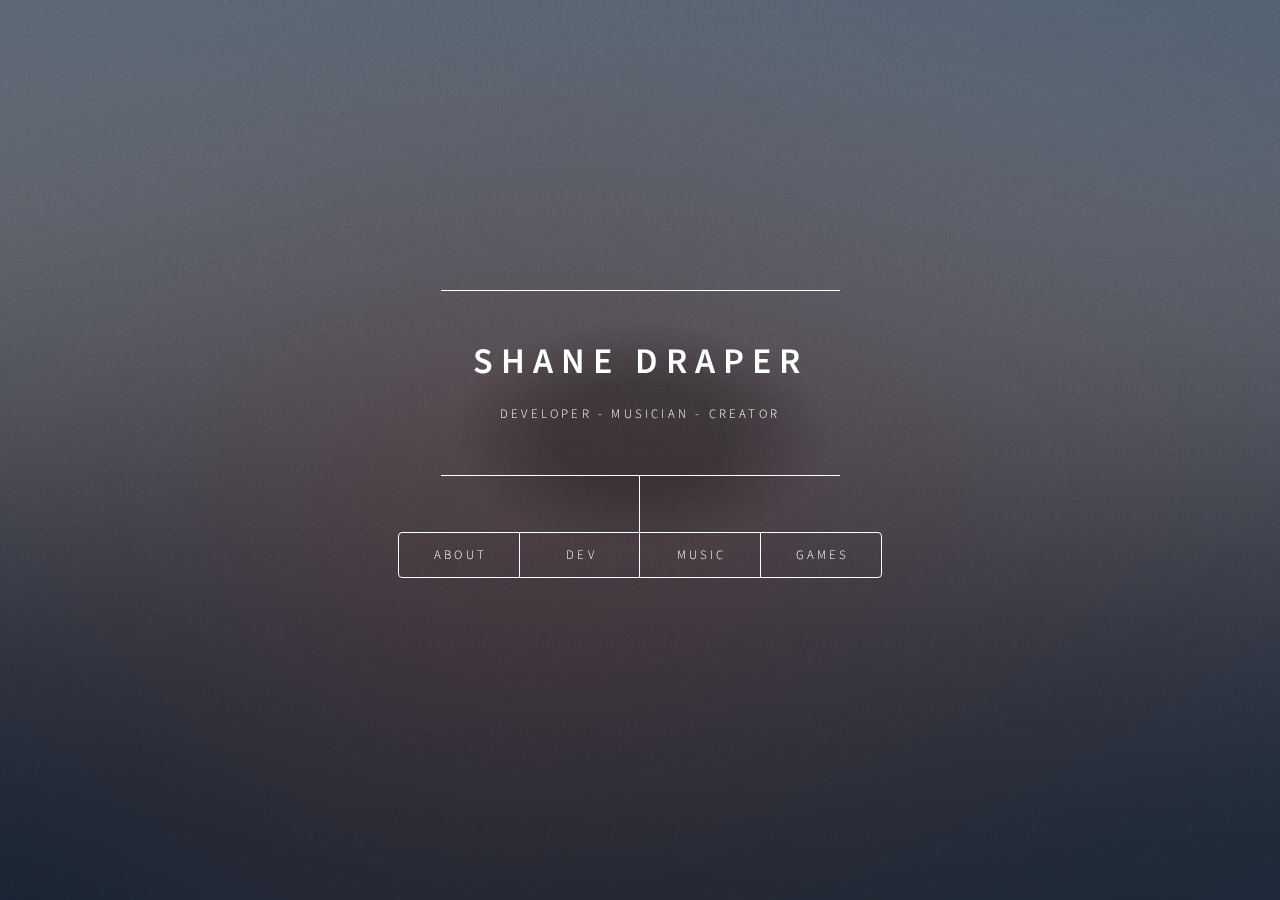
<file: index.html>
<!DOCTYPE HTML>
<html>
	<head>
		<title>Shane Draper</title>
		<meta charset="utf-8" />
		<meta name="viewport" content="width=device-width, initial-scale=1, user-scalable=no" />
		<link rel="stylesheet" href="assets/css/main.css" />
		<noscript><link rel="stylesheet" href="assets/css/noscript.css" /></noscript>
	</head>
	<body class="is-preload">

		<!-- Wrapper -->
			<div id="wrapper">

				<!-- Header -->
					<header id="header">
						<!--<div class="logo">
							<span class="icon fa-gem"></span>
						</div>-->
						<div class="content">
							<div class="inner">
								<h1>Shane Draper</h1>
								<p>Developer - Musician - Creator</p>
							</div>
						</div>
						<nav>
							<ul>
								<li><a href="#about">About</a></li>
								<li><a href="/dev.html">Dev</a></li>
								<li><a href="#music">Music</a></li>
								<li><a href="#games">Games</a></li>
							</ul>
						</nav>
					</header>

				<!-- Main -->
					<div id="main">

						<!-- About -->
						<article id="about">
						<h2 class="major">About</h2>
						<span class="image main"><img src="images/shane-picture.jpg" alt="" /></span>
						<p>Shane, currently residing in West Chester, Pennsylvania, is a multidimensional talent who seamlessly fuses creativity and technical skills. Shane holds a degree from West Chester University where he began many of his technical, musical and entrepreneurial pursuits. He is a co-founder of Vashta Entertainment, a video game company which has gained alcolades and millions of downloads. He also created The Exclusive, an indie rock group that has toured coast to coast. </p>
						<p>On top of all this Shane is an adept full-stack developer, proficient in Python, HTML, CSS, JavaScript, SQL and more. He's not only adept at crafting personal websites but has also developed practical tools like media converters. In the professional realm, Shane has played a pivotal role in managing large data reports, tools, digital assets, and e-commerce platforms. His unique blend of technical expertise and creative finesse makes him a remarkable force in both the artistic and technological spheres.</p>
						<p><a href="#dev" class="button-link" id="next-button">Developer</a></p>
						</article>

						<!-- Developoment -->
							<article id="dev">
								<h2 class="major">Developer</h2>
								<span class="image main"><img src="images/computer-code.webp" alt="" /></span>
								<p>Shane is a seasoned full-stack developer.  His expertise spans technical and creative fields, having led full-stack projects such as a customer-facing e-commerce site, and applying innovative solutions like AI to enhance back-end operations and strategic decision-making. Shane's skill set is comprehensive, including Python, JavaScript, PHP, SQL and cloud technologies, which he leveraged to boost efficiency and security in digital product development and data management. Beyond his technical prowess, Shane has contributed to the video game industry through his work on titles published by Vashta Entertainment, showcasing his ability to blend art and technology in collaborative environments.</p>
								<p></p>
								<p class="centered-paragraph"><a href="/dev.html" class="button-link">Development Samples</a></p>
								<p>
									<a href="#about" class="button-link" id="back-button">About</a>
									<a href="#music" class="button-link" id="next-button">Music</a>
								</p>
								
							</article>

						<!-- Music -->
							<article id="music">
								<h2 class="major">Music</h2>
								<span class="image main"><img src="images/the-exclusive.jpg" alt="" /></span>
								<p>A seasoned musician based in West Chester, Pennsylvania, whose musical journey began in early years and flourished through dedicated studies in music theory and composition. With a penchant for innovation, his compositions have found their way into video games, animated shorts, and various artistic ventures.</p>
								<p>As the creator of "The Exclusive," an indie-pop rock group Shane quickly recruited his good friend and production partner Nick Allen. Shane's musical influence extended while touring nationally with The Exclusive, captivating audiences with their live performances. His music transcends mere entertainment, resonating with profound emotions and narratives that leave a lasting impact. From digital soundscapes to live stages, Shane's musical artistry shines, marking him as a versatile and accomplished composer and performer.</p>
								<p class="centered-paragraph"><a href="http://theexclusivemusic.com/"  class="button-link">The Exclusive Official Website</a></p>
								<p class="centered-paragraph"><a href="/audio.html" class="button-link">Composition Samples</a></p>
								<p><a href="#dev" class="button-link" id="back-button">Developer</a> <a href="#games" class="button-link" id="next-button">Games</a></p>
							</article>

						<!-- Games -->
						<article id="games">
							<h2 class="major">Vashta Entertainment</h2>
							<span class="image main"><img src="images/vashta-entertainment.jpg" alt="" /></span>
							<p>During his time at West Chester, Shane co-founded Vashta Entertainment with his creative partner Bret Black, a venture that has left an indelible mark in the realm of video games. With a collective download count surpassing a million across four standout titles, Vashta Entertainment's creations have captivated the gaming world. Shane's ability to seamlessly blend innovation with immersive storytelling is evident in each pixel and narrative choice, showcasing his prowess in both creativity and technology. As Vashta Entertainment continues to craft experiences that resonate, Shane's legacy in the gaming industry solidifies, a testament to his multifaceted artistic and entrepreneurial journey.</p>
							<p class="centered-paragraph"><a href="http://vashtaentertainment.com/" class="button-link">Official Website</a></p>
							<span class="image main"><img src="images/arc-adventures.jpg" alt="" /></span>
							<p>Shane also worked in a creative and technical capacity during the making educational game ARC Adventures. A game released under American Reading Company. This game sits in hundreds of districts across America.</p>
							<p><a href="#music" class="button-link" id="back-button">Music</a> <a href="#about" class="button-link" id="next-button">About</a></p>
						</article>

					</div>

				<!-- Footer -->
					<footer id="footer">
					</footer>

			</div>

		<!-- BG -->
			<div id="bg"></div>

		<!-- Scripts -->
			<script src="assets/js/jquery.min.js"></script>
			<script src="assets/js/browser.min.js"></script>
			<script src="assets/js/breakpoints.min.js"></script>
			<script src="assets/js/util.js"></script>
			<script src="assets/js/main.js"></script>

	</body>
</html>
</file>
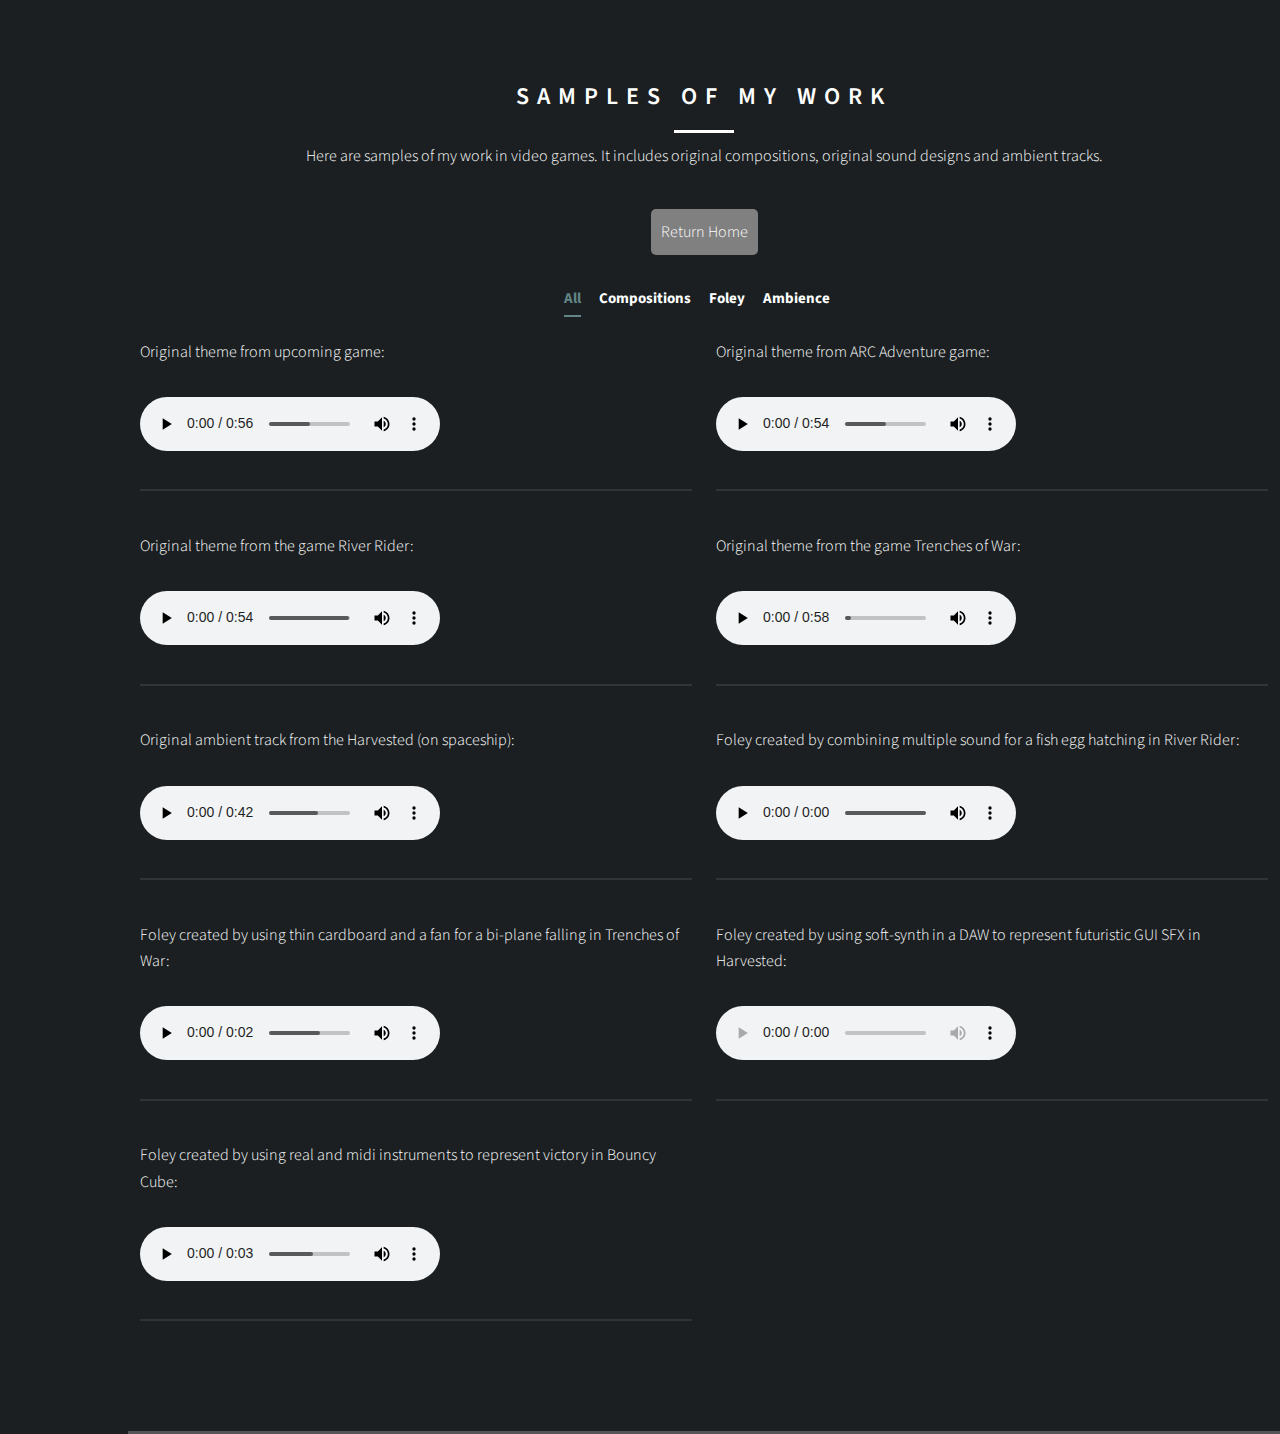
<file: audio.html>
<!DOCTYPE HTML>
<html>
<head>
    <title>Shane Draper</title>
    <meta charset="utf-8" />
    <meta name="viewport" content="width=device-width, initial-scale=1, user-scalable=no" />
    <link rel="stylesheet" href="assets/css/audiobrowser.css" />
</head>

  <body>
            <section class="section" data-section="section3">
              <div>
                <div class="section-heading">
                  <h2>Samples Of My Work</h2>
                  <div class="line-dec"></div>
                  <span
                    >Here are samples of my work in video games. It includes original compositions, original sound designs and ambient tracks.</span
                  >
                </div>

                <div class="sub-section-heading">
                  <a href="/index.html" class="button-link">Return Home</a>
                </div>

                <div class="row">
                  <div class="isotope-wrapper">
                    <form class="isotope-toolbar">
                      <label
                        ><input
                          type="radio"
                          data-type="*"
                          checked=""
                          name="isotope-filter"
                        />
                        <span>all</span></label
                      >
                      <label
                        ><input
                          type="radio"
                          data-type="composition"
                          name="isotope-filter"
                        />
                        <span>Compositions</span></label
                      >
                      <label
                        ><input
                          type="radio"
                          data-type="foley"
                          name="isotope-filter"
                        />
                        <span>Foley</span></label
                      >
                      <label
                        ><input
                          type="radio"
                          data-type="ambience"
                          name="isotope-filter"
                        />
                        <span>Ambience</span></label
                      >
                    </form>
                    <div class="isotope-box">

                      <div class="isotope-item" data-type="composition">
                        <p>Original theme from upcoming game:</p>
                          <audio src="Audio\A_New_World.mp3" controls>
                            <p>If you are reading this, it is because your browser does not support the audio element.</p>
                          </audio>
                      </div>

                      <div class="isotope-item" data-type="composition">
                        <p>Original theme from ARC Adventure game:</p>
                        <audio src="Audio\ARC_Adventures_Theme.mp3" controls>
                          <p>If you are reading this, it is because your browser does not support the audio element.</p>
                        </audio>
                      </div>

                      <div class="isotope-item" data-type="composition">
                        <p>Original theme from the game River Rider:</p>
                        <audio src="Audio\RiverRiderTheme.mp3" controls>
                          <p>If you are reading this, it is because your browser does not support the audio element.</p>
                        </audio>
                      </div>

                      <div class="isotope-item" data-type="composition">
                        <p>Original theme from the game Trenches of War:</p>
                        <audio src="Audio/TrenchesOfWar.mp3" controls>
                          <p>If you are reading this, it is because your browser does not support the audio element.</p>
                        </audio>
                      </div>

                      <div class="isotope-item" data-type="ambience">
                        <p>Original ambient track from the Harvested (on spaceship):</p>
                        <audio src="Audio\Harvested_Ship_Ambients.mp3" controls>
                          <p>If you are reading this, it is because your browser does not support the audio element.</p>
                        </audio>
                      </div>

                      <div class="isotope-item" data-type="foley">
                        <p>Foley created by combining multiple sound for a fish egg hatching in River Rider:</p>
                        <audio src="Audio\Egg_Hatch.wav" controls>
                          <p>If you are reading this, it is because your browser does not support the audio element.</p>
                        </audio>
                      </div>

                      <div class="isotope-item" data-type="foley">
                        <p>Foley created by using thin cardboard and a fan for a bi-plane falling in Trenches of War:</p>
                        <audio src="Audio\BiPlane_Fall.wav" controls>
                          <p>If you are reading this, it is because your browser does not support the audio element.</p>
                        </audio>
                      </div>

                      <div class="isotope-item" data-type="foley">
                        <p>Foley created by using soft-synth in a DAW to represent futuristic GUI SFX in Harvested:</p>
                        <audio src="https://docs.google.com/uc?export=download&id=1FDWn7O09XMGEcR05CYqXKh2Iwl27BMmo" controls>
                          <p>If you are reading this, it is because your browser does not support the audio element.</p>
                        </audio>
                      </div>

                      <div class="isotope-item" data-type="foley">
                        <p>Foley created by using real and midi instruments to represent victory in Bouncy Cube:</p>
                        <audio src="Audio\Victory_BouncyCube.wav" controls>
                          <p>If you are reading this, it is because your browser does not support the audio element.</p>
                        </audio>
                      </div>

                    </div>
                  </div>
                </div>
              </div>
            </section>
          </div>

		<!-- Scripts -->
          <script src="assets/js/audiobrowser.js"></script>
          
          
  </body>
</html>
</file>
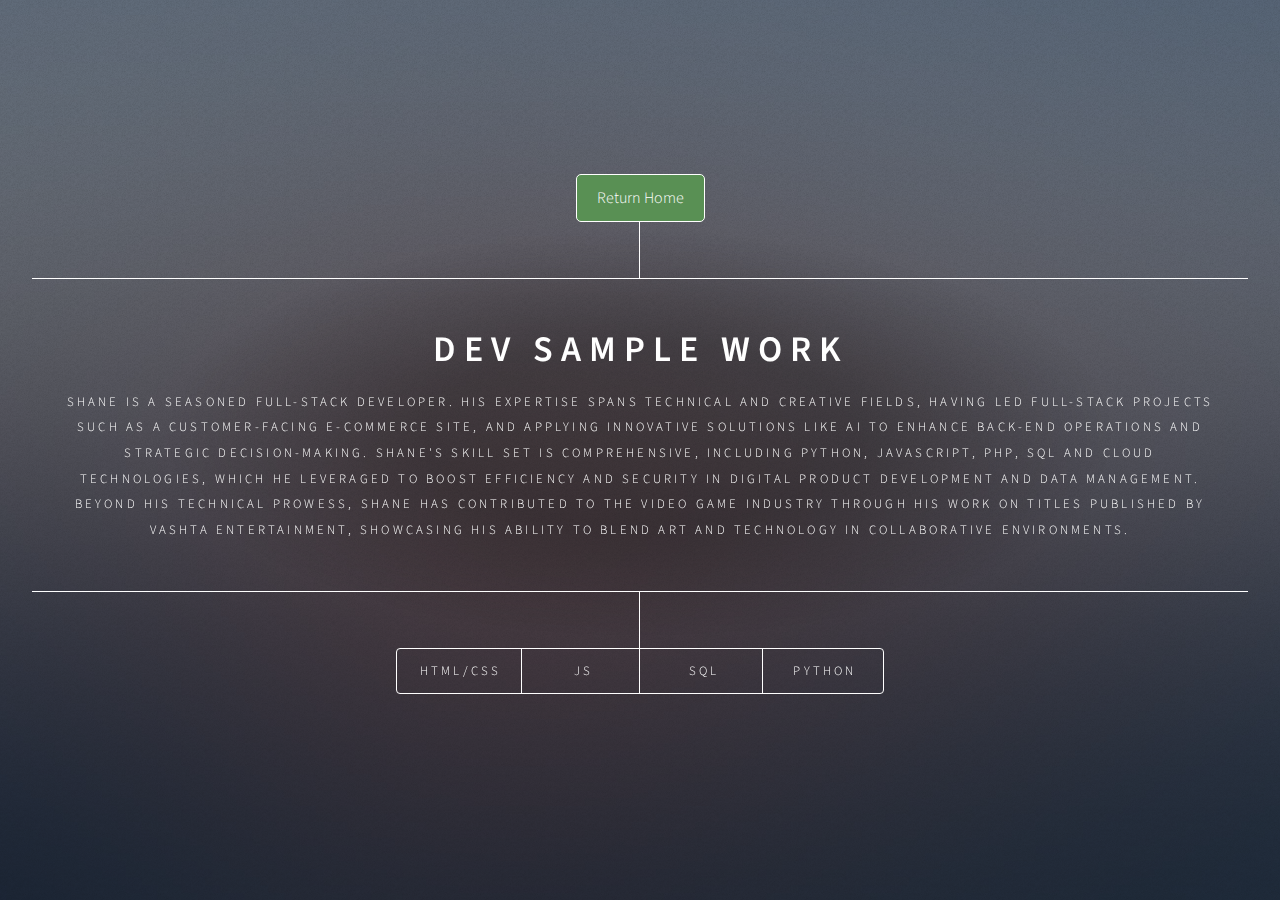
<file: dev.html>
<!DOCTYPE HTML>
<html>
	<head>
		<title>Shane Draper</title>
		<meta charset="utf-8" />
		<meta name="viewport" content="width=device-width, initial-scale=1, user-scalable=no" />
		<link rel="stylesheet" href="assets/css/main.css" />
		<link rel="stylesheet" href="assets/css/game.css" />
		<noscript><link rel="stylesheet" href="assets/css/noscript.css" /></noscript>
	</head>
	<body class="is-preload">

		<!-- Wrapper -->
			<div id="wrapper">

				<!-- Header -->
					<header id="header">
						<a href="/index.html" class="button-link">Return Home</a>
						<!--<div class="logo">
							<span class="icon fa-gem"></span>
						</div>-->
						<div class="content">
							<div class="inner">
								<h1>Dev Sample Work</h1>
								<p>Shane is a seasoned full-stack developer.  His expertise spans technical and creative fields, having led full-stack projects such as a customer-facing e-commerce site, and applying innovative solutions like AI to enhance back-end operations and strategic decision-making. Shane's skill set is comprehensive, including Python, JavaScript, PHP, SQL and cloud technologies, which he leveraged to boost efficiency and security in digital product development and data management. Beyond his technical prowess, Shane has contributed to the video game industry through his work on titles published by Vashta Entertainment, showcasing his ability to blend art and technology in collaborative environments.</p>
							</div>
						</div>
						<nav>
							<ul>
								<li><a href="#html">html/css</a></li>
								<li><a href="#js">js</a></li>
								<li><a href="#sql">sql</a></li>
								<li><a href="#python">python</a></li>
							</ul>
						</nav>
					</header>

				<!-- Main -->
					<div id="main">

						<!-- HTML/CSS -->
						<article id="html">
						<h2 class="major">HTML/CSS</h2>
						<p>The construction of <b>shanedraper.com</b> involved the utilization of HTML, CSS, and JavaScript to create an interface that prioritizes user experience. The site's design integrates responsive features to ensure smooth navigation across devices. The interactive elements, shaped by my proficiency in various programming languages, enable dynamic engagement for visitors. Regular updates are implemented to align with evolving web technologies, maintaining a contemporary online presence. The development process was marked by a commitment to functional design and efficient code, underscoring a pragmatic approach to website creation.</p>
						<p><a href="#python" class="button-link" id="back-button">Back (Python)</a> <a href="#js" class="button-link" id="next-button">Next (JS)</a></p>
						</article>

						<!-- JavaScript -->
						<article id="js">
							<h2 class="major"></h2>

							<div id="start-game-panel">
								<h1>JavaScript</h1>
								<h2>Welcome to Cube Jump!</h2>
								<p>Press 'Space Bar' to Jump</p>
								<p></p><button id="start-game-button">Start Game</button></p>
								<p><a href="#html" class="panel-button-link">Back (HTML)</a></p>
								<p><a href="#sql" class="panel-button-link">Next (SQL)</a></p>
							</div>

							<div id="score">Score: 0</div>

							<div id="game-container">
								<div id="dino"></div>
								<div id="obstacle"></div>
							</div>

							<div id="game-over-panel" style="display: none;">
								<h1>Game Over!</h1>
								<p><button id="replay-button">Replay</button></p>
								<p><a href="#html" class="panel-button-link">Back (HTML)</a></p>
								<p><a href="#sql" class="panel-button-link">Next (SQL)</a></p>
							</div>

						</article>

						<!-- SQL -->
							<article id="sql">
								<h2 class="major">SQL</h2>
								<p>In this project I showcase my handling of data using SQL from inception to aggregation. Optimization techniques assure seamless scalability, while insightful reports, empowered by aggregation functions and subqueries, uncover actionable insights. Automated processes through stored procedures and functions streamline operations, and robust security protocols—featuring user roles, permissions, and meticulous data access control—safeguard your valuable information. This is a comprehensive view of Shane's analytical capabilities, delivering an efficient and secure database.</p>
								<p class="centered-paragraph"><a href="/sqlproject.html" class="button-link">SQL Project / Sample Work)</a></p>
								<p><a href="#js" class="button-link" id="back-button">Back (JS)</a> <a href="#python" class="button-link" id="next-button">Next (Python)</a></p>
							</article>

						<!-- Python -->
						<article id="python">
							<h2 class="major">Python</h2>
							<p>This Python script (see below) is a graphical user interface (GUI) application that facilitates the conversion of PDF files to JPG images. The code utilizes the customtkinter library for creating the user interface components. The user can select an input directory containing PDF files and an output directory where the converted JPG images will be saved.</p>
							<p>The script employs the pdf2image library to convert each PDF file into a sequence of images. It uses the convert_from_path function to extract the images from the PDFs. If any errors occur during the conversion process, they are handled and the script continues processing the remaining PDFs.</p>
							<p>The user has the option to specify whether the first and last pages of each PDF are spreads. If enabled, the script crops and resizes the images accordingly, creating a visually appealing result. The size of the first non-cover page is used as a reference for resizing subsequent images.</p>
							<p>The GUI includes various components, such as labels, buttons, checkboxes, and progress bars, to interact with the user and provide feedback during the conversion process. The progress of both individual PDF conversions and the overall conversion process is displayed using progress bars.</p>
							<p>Once the conversion is complete, a success message is displayed to the user.</p>
							<p>Overall, this script provides a user-friendly way to batch convert PDF files into JPG images while offering options for adjusting the appearance of the output images.</p>
							<p><a href="#sql" class="button-link" id="back-button">Back (SQL)</a> <a href="#html" class="button-link" id="next-button">Next (HTML)</a></p>
							<p>Code for the PDF to JPG Converter:</p>
							<pre>
                                <code>
import customtkinter as ctk
import tkinter as tk
from tkinter import filedialog
from tkinter import messagebox
from tkinter import ttk
from pdf2image import convert_from_path
from pdf2image.exceptions import PDFPageCountError
from PIL import Image, ImageDraw
import os

def crop_to_half(image, left_half=True):
	width, height = image.size
	if left_half:
		cropped_image = image.crop((0, 0, width // 2, height))
	else:
		cropped_image = image.crop((width // 2, 0, width, height))
	return cropped_image

def resize_image(image, desired_size):
	"""Resize an image to the desired size without preserving aspect ratio."""
	return image.resize(desired_size, Image.LANCZOS)

def convert_pdf_to_jpg(input_dir, output_dir, progress_var, max_progress_var, progressbar, progressbar_label, cover_spreads=True):
	pdf_files = [file for file in os.listdir(input_dir) if file.lower().endswith('.pdf')]
	max_progress_var.set(len(pdf_files))

	size_of_first_page = None  # Variable to store the size of the first non-cover page

	for pdf_index, pdf_file in enumerate(pdf_files):
		pdf_name = os.path.splitext(pdf_file)[0]
		jpg_dir = os.path.join(output_dir, pdf_name)
		os.makedirs(jpg_dir, exist_ok=True)

		pdf_path = os.path.join(input_dir, pdf_file)
		try:
			images = convert_from_path(pdf_path)
		except PDFPageCountError as e:
			print(f"Error occurred while converting PDF: {pdf_file}")
			print("The PDF might be encrypted or contain scanned pages.")
			continue
		except Exception as e:
			print(f"Error occurred while converting PDF: {pdf_file}")
			print(f"Error details: {str(e)}")
			continue

		sub_progressbar = ttk.Progressbar(root, length=400, mode='determinate', maximum=len(images))
		sub_progressbar.pack(pady=10)

		for img_index, image in enumerate(images):
			# First image (front cover)
			if img_index == 0 and cover_spreads:
				image = crop_to_half(image, left_half=False)
			# Last image (back cover)
			elif img_index == len(images) - 1 and cover_spreads:
				image = crop_to_half(image, left_half=True)

			if size_of_first_page is None and img_index > 0:
				size_of_first_page = image.size  # Assign the size of the first non-cover page

			# Resize the image to the size of the first non-cover page
			if size_of_first_page is not None:
				image = image.resize(size_of_first_page, Image.BICUBIC)

			page_number = str(img_index + 1).zfill(3)
			jpg_path = os.path.join(jpg_dir, f"{page_number}.jpg")
			try:
				image.save(jpg_path, "JPEG")
			except Exception as e:
				print(f"Error occurred while saving JPG: {jpg_path}")
				print(f"Error details: {str(e)}")

			sub_progressbar['value'] = img_index + 1
			root.update()

		sub_progressbar.pack_forget()
		progressbar['value'] = pdf_index + 1

		progress_percentage = (pdf_index + 1) * 100 // len(pdf_files)
		progress_var.set(progress_percentage)
		progressbar_label.configure(text=f"\nProcessing PDFs: {pdf_index + 1}/{len(pdf_files)} - {progress_percentage}%")
		root.update()

	print("Conversion completed successfully.")

def select_input_directory():
	dir_name = filedialog.askdirectory()
	input_dir_var.set(dir_name)

def select_output_directory():
	dir_name = filedialog.askdirectory()
	output_dir_var.set(dir_name)

def convert():
	global progressbar

	input_dir = input_dir_var.get()
	output_dir = output_dir_var.get()
	cover_spreads = cover_spreads_var.get()
	if input_dir and output_dir:
		progress_label.configure(text="Conversion Progress")
		progress_label.pack()
		progressbar_label.configure(text="Processing PDFs...")
		progressbar_label.pack()

		progressbar = ttk.Progressbar(root, length=400, mode='determinate', maximum=100, variable=progress_var)
		progressbar.pack(pady=5)

		convert_pdf_to_jpg(input_dir, output_dir, progress_var, max_progress_var, progressbar, progressbar_label, cover_spreads)
		messagebox.showinfo('Success', 'Conversion completed successfully.')

		progressbar.pack_forget()
		progressbar_label.pack_forget()
		progress_label.pack_forget()
	else:
		messagebox.showwarning('Warning', 'Please select both directories.')


root = ctk.CTk()
root.geometry("700x500")
root.title("PDF to JPG Converter")

title_label = ctk.CTkLabel(root, text="PDF to JPG", font=ctk.CTkFont(size=30, weight="bold"))
title_label.pack(pady=(30, 5))

instruction_label = ctk.CTkLabel(root, text="Select a folder containing PDF files and a folder where you want the converted JPG’s to be saved.")
instruction_label.pack(pady=(10, 20))

input_dir_var = ctk.StringVar()
output_dir_var = ctk.StringVar()
progress_var = tk.IntVar()
max_progress_var = tk.IntVar()

input_frame = ctk.CTkFrame(root)
input_frame.pack(pady=15)
ctk.CTkLabel(input_frame, text="Input Directory (PDF):").pack(padx=10)
ctk.CTkEntry(input_frame, textvariable=input_dir_var).pack(side=ctk.LEFT)
pdf_button = ctk.CTkButton(input_frame, text='Browse', command=select_input_directory)
pdf_button.pack(padx=10)

output_frame = ctk.CTkFrame(root)
output_frame.pack(pady=15)
ctk.CTkLabel(output_frame, text="Output Directory (JPG):").pack(padx=10)
ctk.CTkEntry(output_frame, textvariable=output_dir_var).pack(side=ctk.LEFT)
jpg_button = ctk.CTkButton(output_frame, text='Browse', command=select_output_directory)
jpg_button.pack(padx=10)

cover_spreads_var = tk.BooleanVar()
cover_spreads_var.set(False)
cover_spreads_checkbox = ctk.CTkCheckBox(root, text="First and last pages are spreads", variable=cover_spreads_var)
cover_spreads_checkbox.pack()

button_frame = ctk.CTkFrame(root)
button_frame.pack(pady=15)

convert_button = ctk.CTkButton(button_frame, text='Convert', command=convert, fg_color="green", hover_color="dark green")
convert_button.pack()

progress_label = ctk.CTkLabel(root)
progressbar_label = ctk.CTkLabel(root)
progressbar = ttk.Progressbar(root, length=400, mode='determinate', maximum=100, variable=progress_var)

root.mainloop()									
								</code>
                            </pre>
							<p><a href="#sql" class="button-link" id="back-button">Back (SQL)</a> <a href="#html" class="button-link" id="next-button">Next (HTML)</a></p>
						</article>


					</div>

				<!-- Footer -->
					<footer id="footer">
					</footer>

			</div>

		<!-- BG -->
			<div id="bg"></div>

		<!-- Scripts -->
			<script src="assets/js/jquery.min.js"></script>
			<script src="assets/js/browser.min.js"></script>
			<script src="assets/js/breakpoints.min.js"></script>
			<script src="assets/js/util.js"></script>
			<script src="assets/js/main.js"></script>
			<script src="assets/js/game.js"></script>

	</body>
</html>
</file>
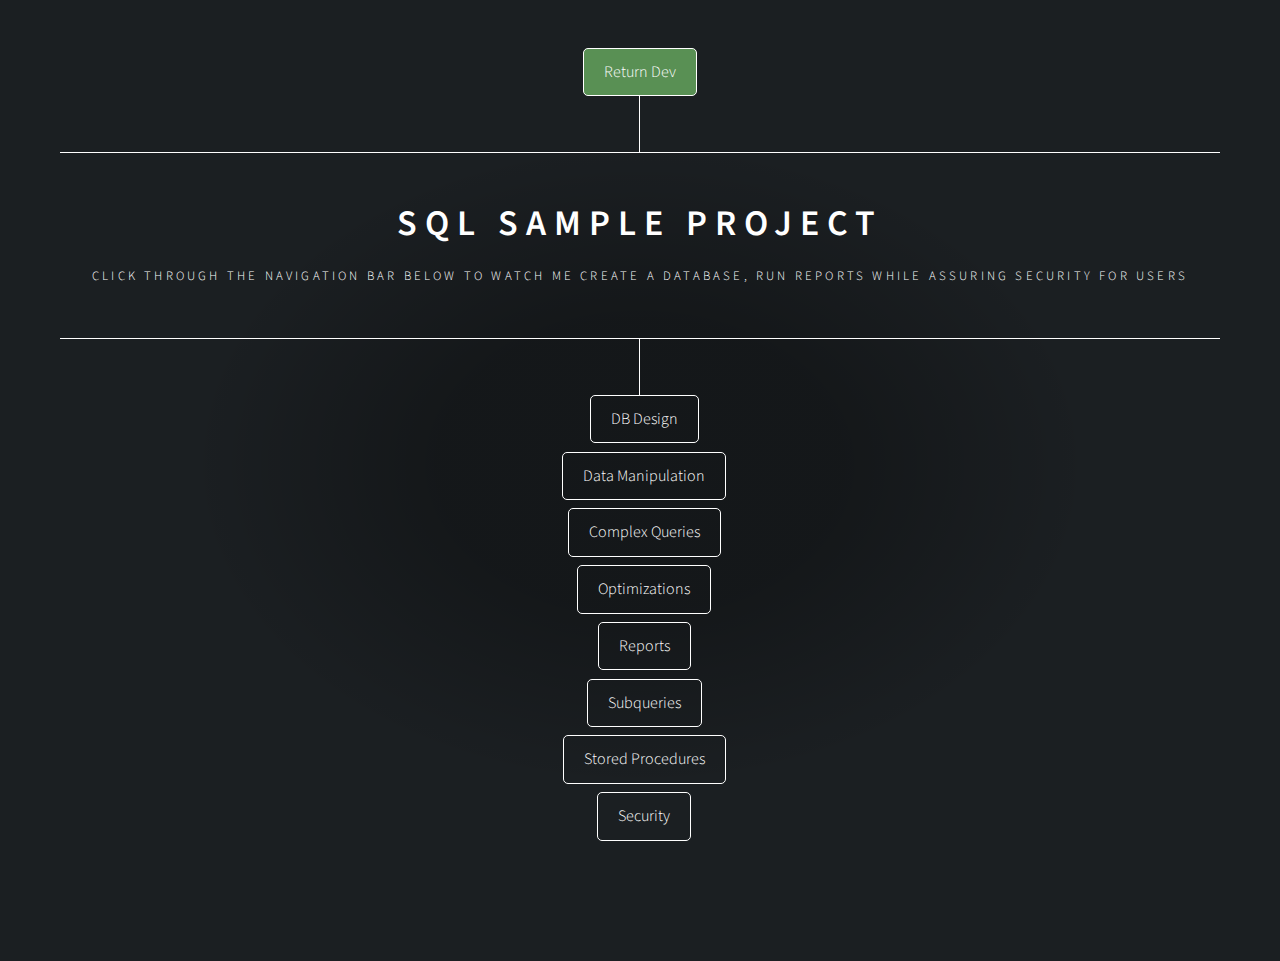
<file: sqlproject.html>
<!DOCTYPE HTML>
<html>
	<head>
		<title>Shane Draper</title>
		<meta charset="utf-8" />
		<meta name="viewport" content="width=device-width, initial-scale=1, user-scalable=no" />
		<link rel="stylesheet" href="assets/css/main.css" />
		<noscript><link rel="stylesheet" href="assets/css/noscript.css" /></noscript>
	</head>
	<body class="is-preload">

		<!-- Wrapper -->
			<div id="wrapper">

				<!-- Header -->
					<header id="header">
                        <a href="/dev.html" class="button-link">Return Dev</a>
						<!--<div class="logo">
							<span class="icon fa-gem"></span>
						</div>-->
						<div class="content">
							<div class="inner">
								<h1>SQL Sample Project</h1>
                                    <p>Click through the navigation bar below to watch me create a database, run reports while assuring security for users</p>
							</div>
						</div>
                        <div class="sql-steps">
                            <ul>
                                <li><a href="#design" class="button-link-two">DB Design</a></li>
                                <li><a href="#manipulation" class="button-link-two">Data Manipulation</a></li>
                                <li><a href="#compqueries" class="button-link-two">Complex Queries</a></li>
                                <li><a href="#optimization" class="button-link-two">Optimizations</a></li>
                                <li><a href="#reporting" class="button-link-two">Reports</a></li>
                                <li><a href="#subqueries" class="button-link-two">Subqueries</a></li>
                                <li><a href="#storedproc" class="button-link-two">Stored Procedures</a></li>
                                <li><a href="#security" class="button-link-two">Security</a></li>
                            </ul>
                        </div>
					</header>

				<!-- Main -->
					<div id="main">

						<!-- DB Design -->
						<article id="design">
						<h2 class="major">Design and Creation</h2>
						<p>We started by designing a robust database schema to store information about artists, albums, tracks, customers, orders, and reviews. </p>
                        <pre>
                            <code>
-- Create tables
CREATE TABLE Artists (
    ArtistID INT PRIMARY KEY,
    ArtistName VARCHAR(100) NOT NULL,
    Genre VARCHAR(50)
);

CREATE TABLE Albums (
    AlbumID INT PRIMARY KEY,
    AlbumTitle VARCHAR(100) NOT NULL,
    ReleaseYear INT,
    ArtistID INT,
    CONSTRAINT fk_artist FOREIGN KEY (ArtistID) REFERENCES Artists(ArtistID)
);

CREATE TABLE Tracks (
    TrackID INT PRIMARY KEY,
    TrackTitle VARCHAR(100) NOT NULL,
    Duration TIME,
    AlbumID INT,
    TrackNumber INT,
    Lyrics TEXT,
    CONSTRAINT fk_album FOREIGN KEY (AlbumID) REFERENCES Albums(AlbumID)
);

CREATE TABLE Customers (
    CustomerID INT PRIMARY KEY,
    FirstName VARCHAR(50) NOT NULL,
    LastName VARCHAR(50) NOT NULL,
    Email VARCHAR(100) UNIQUE,
    Birthdate DATE
);

CREATE TABLE Orders (
    OrderID INT PRIMARY KEY,
    CustomerID INT,
    OrderDate DATE DEFAULT CURRENT_DATE,
    TotalAmount DECIMAL(10, 2),
    CONSTRAINT fk_customer FOREIGN KEY (CustomerID) REFERENCES Customers(CustomerID)
);

CREATE TABLE OrderItems (
    OrderItemID INT PRIMARY KEY,
    OrderID INT,
    TrackID INT,
    Quantity INT,
    UnitPrice DECIMAL(6, 2),
    CONSTRAINT fk_order FOREIGN KEY (OrderID) REFERENCES Orders(OrderID),
    CONSTRAINT fk_track FOREIGN KEY (TrackID) REFERENCES Tracks(TrackID)
);

CREATE TABLE Reviews (
    ReviewID INT PRIMARY KEY,
    TrackID INT,
    CustomerID INT,
    Rating INT CHECK (Rating >= 1 AND Rating <= 5),
    ReviewText TEXT,
    CONSTRAINT fk_review_track FOREIGN KEY (TrackID) REFERENCES Tracks(TrackID),
    CONSTRAINT fk_review_customer FOREIGN KEY (CustomerID) REFERENCES Customers(CustomerID)
);

                            </code>
                          </pre>
                        <p><a href="#manipulation" class="button-link" id="next-button">Next</a></p>
						</article>

						<!-- Data Manipulation -->
							<article id="manipulation">
								<h2 class="major">Data Manipulation</h2>
								<p>To demonstrate the intuitiveness and simplicity of the database I've created, I'll utilize SQL queries that span a broad spectrum of tasks. These queries will showcase your proficiency in efficiently managing complex operations, encompassing tasks such as record insertion, data retrieval, and information aggregation.</p>
                                <pre>
                                    <code>
-- Insert a new artist
INSERT INTO Artists (ArtistID, ArtistName, Genre)
VALUES (1, 'The Exclusive', 'indie-pop');

-- Insert a new customer
INSERT INTO Customers (CustomerID, FirstName, LastName, Email, Birthdate)
VALUES (1, 'Shane', 'Draper', 'shane@example.com', '1990-05-15');

-- Retrieve all tracks from a specific album
SELECT TrackTitle, Duration
FROM Tracks
WHERE AlbumID = 1;

-- Retrieve customers who placed orders
SELECT FirstName, LastName
FROM Customers
WHERE CustomerID IN (SELECT DISTINCT CustomerID FROM Orders);

-- Calculate the total order amount for a specific customer
SELECT CustomerID, SUM(TotalAmount) AS TotalSpent
FROM Orders
WHERE CustomerID = 1
GROUP BY CustomerID;

-- Retrieve customer information along with the track and album they ordered
SELECT c.FirstName, c.LastName, t.TrackTitle, a.AlbumTitle
FROM Customers c
JOIN Orders o ON c.CustomerID = o.CustomerID
JOIN OrderItems oi ON o.OrderID = oi.OrderID
JOIN Tracks t ON oi.TrackID = t.TrackID
JOIN Albums a ON t.AlbumID = a.AlbumID
WHERE c.CustomerID = 1;                                        
                                    </code>
                                </pre>
                                <p><a href="#design" class="button-link" id="back-button">Back</a> <a href="#compqueries" class="button-link" id="next-button">Next</a></p>
							</article>

						<!-- Complex Queries -->
							<article id="compqueries">
								<h2 class="major">Complex Queries</h2>
								<p>Here I give some example SQL queries that manipulate the data. These queries will cover a range of tasks, including inserting records, retrieving information, and performing updates. </p>
                                <pre>
                                    <code>
-- Retrieve Albums and Their Average Ratings
SELECT a.AlbumTitle, AVG(r.Rating) AS AvgRating
FROM Albums a
LEFT JOIN Tracks t ON a.AlbumID = t.AlbumID
LEFT JOIN Reviews r ON t.TrackID = r.TrackID
GROUP BY a.AlbumID, a.AlbumTitle
ORDER BY AvgRating DESC;

-- Find Customers Who Have Purchased Albums from a Specific Genre
SELECT DISTINCT c.FirstName, c.LastName
FROM Customers c
JOIN Orders o ON c.CustomerID = o.CustomerID
JOIN OrderItems oi ON o.OrderID = oi.OrderID
JOIN Tracks t ON oi.TrackID = t.TrackID
JOIN Albums a ON t.AlbumID = a.AlbumID
JOIN Artists ar ON a.ArtistID = ar.ArtistID
WHERE ar.Genre = 'Rock';

-- Retrieving the Most Popular Tracks by Total Number of Orders
SELECT t.TrackTitle, COUNT(oi.OrderID) AS NumOrders
FROM Tracks t
LEFT JOIN OrderItems oi ON t.TrackID = oi.TrackID
GROUP BY t.TrackID, t.TrackTitle
ORDER BY NumOrders DESC
LIMIT 5;

-- Retrieving Customers Who Haven't Made Any Orders
SELECT c.FirstName, c.LastName
FROM Customers c
LEFT JOIN Orders o ON c.CustomerID = o.CustomerID
WHERE o.OrderID IS NULL;
                                    </code>
                                </pre>
                                <p><a href="#manipulation" class="button-link" id="back-button">Back</a> <a href="#optimization" class="button-link" id="next-button">Next</a></p>
							</article>
                            
                        <!-- Optimizations -->
						<article id="optimization">
							<h2 class="major">Performance Optimization</h2>
							<p>Here I wrote optimization techniques to enhance the database's performance. Strategies like indexing, normalization, and query optimization ensure that the system operates smoothly even as data grows.</p>
                            <pre>
                                <code>
-- Indexing the Albums table
CREATE INDEX idx_album_artist ON Albums (ArtistID);
CREATE INDEX idx_album_title ON Albums (AlbumTitle);

-- Indexing the Tracks table
CREATE INDEX idx_track_album ON Tracks (AlbumID);
CREATE INDEX idx_track_title ON Tracks (TrackTitle);


-- Original Artists Table
CREATE TABLE Artists (
    ArtistID INT PRIMARY KEY,
    ArtistName VARCHAR(100) NOT NULL,
    Genre VARCHAR(50)
);

-- Normalized Artists Table with a separate Genres table
CREATE TABLE Genres (
    GenreID INT PRIMARY KEY,
    GenreName VARCHAR(50) NOT NULL
);

CREATE TABLE Artists (
    ArtistID INT PRIMARY KEY,
    ArtistName VARCHAR(100) NOT NULL,
    GenreID INT,
    FOREIGN KEY (GenreID) REFERENCES Genres(GenreID)
);
 

-- Creating a partitioned Orders table
CREATE TABLE Orders (
    OrderID INT PRIMARY KEY,
    CustomerID INT,
    OrderDate DATE,
    TotalAmount DECIMAL(10, 2),
    ...
)
PARTITION BY RANGE (YEAR(OrderDate)) (
    PARTITION p_2010 VALUES LESS THAN (2011),
    PARTITION p_2011 VALUES LESS THAN (2012),
    PARTITION p_2012 VALUES LESS THAN (2013),
    ...
);
                                </code>
                            </pre>
                            <p><a href="#compqueries" class="button-link" id="back-button">Back</a> <a href="#reporting" class="button-link" id="next-button">Next</a></p>
						</article>

       					<!-- Reporting -->
						<article id="reporting">
							<h2 class="major">Reporting Queries</h2>
							<p>Here I wrote queries that generate meaningful reports from the database, utilizing various aggregation functions and grouping to provide valuable insights such as sales revenue by genre, average rating of an album, and top artists based on most tracks sold.</p>
                            <pre>
                                <code>
-- Total Sales Revenue by Genre
SELECT ar.Genre, SUM(oi.Quantity * oi.UnitPrice) AS TotalRevenue
FROM Artists ar
JOIN Albums a ON ar.ArtistID = a.ArtistID
JOIN Tracks t ON a.AlbumID = t.AlbumID
JOIN OrderItems oi ON t.TrackID = oi.TrackID
GROUP BY ar.Genre
ORDER BY TotalRevenue DESC;
                                    
-- Monthly Sales Trend
SELECT ar.Genre, SUM(oi.Quantity * oi.UnitPrice) AS TotalRevenue
FROM Artists ar
JOIN Albums a ON ar.ArtistID = a.ArtistID
JOIN Tracks t ON a.AlbumID = t.AlbumID
JOIN OrderItems oi ON t.TrackID = oi.TrackID
GROUP BY ar.Genre
ORDER BY TotalRevenue DESC;

-- Average Order Amount and Number of Orders per years
SELECT YEAR(o.OrderDate) AS Year, AVG(o.TotalAmount) AS AvgOrderAmount, COUNT(o.OrderID) AS NumOrders
FROM Orders o
GROUP BY Year
ORDER BY Year;
                                </code>
                            </pre>
                            <p><a href="#optimization" class="button-link" id="back-button">Back</a> <a href="#subqueries" class="button-link" id="next-button">Next</a></p>
						</article>

                        <!-- Subqueries -->
						<article id="subqueries">
							<h2 class="major">Subqueries and Aggregation</h2>
							<p>Here are examples of using subqueries and aggregation functions to perform more complex data analysis tasks using the database.</p>
                            <pre>
                                <code>
-- Find the Customer with the Highest Total Amount Spent
SELECT c.FirstName, c.LastName, MAX(TotalAmountSpent) AS MaxAmountSpent
FROM (
    SELECT c.CustomerID, SUM(o.TotalAmount) AS TotalAmountSpent
    FROM Customers c
    JOIN Orders o ON c.CustomerID = o.CustomerID
    GROUP BY c.CustomerID
) AS CustomerTotalAmount
JOIN Customers c ON CustomerTotalAmount.CustomerID = c.CustomerID;

-- Calculate the Customer Lifetime Value Based on Average Order Amount
SELECT c.FirstName, c.LastName, AVG(o.TotalAmount) * COUNT(o.OrderID) AS CLV
FROM Customers c
JOIN Orders o ON c.CustomerID = o.CustomerID
GROUP BY c.CustomerID, c.FirstName, c.LastName;

-- Find Artists with Albums in Different Genres
SELECT ar.ArtistName, GROUP_CONCAT(DISTINCT a.Genre) AS DifferentGenres
FROM Artists ar
JOIN Albums a ON ar.ArtistID = a.ArtistID
GROUP BY ar.ArtistName
HAVING COUNT(DISTINCT a.Genre) > 1;

                                </code>
                            </pre>
                            <p><a href="#reporting" class="button-link" id="back-button">Back</a> <a href="#storedproc" class="button-link" id="next-button">Next</a></p>
						</article>

              			<!-- Stored Proc -->
						<article id="storedproc">
							<h2 class="major">Stored Procedures</h2>
							<p>Stored procedures and user-defined functions can enhance the functionality and maintainability of a database. Here's are some queries that may be called upon frequently so it would be nice to just have them built out as stored procedures.</p>
                            <pre>
                                <code>
-- Creates a Stored Procedure to Calculate Total Revenue for an Artist
DELIMITER //
CREATE PROCEDURE CalculateArtistRevenue(IN artistID INT)
BEGIN
    DECLARE totalRevenue DECIMAL(10, 2);
    
    SELECT SUM(oi.Quantity * oi.UnitPrice) INTO totalRevenue
    FROM OrderItems oi
    JOIN Tracks t ON oi.TrackID = t.TrackID
    JOIN Albums a ON t.AlbumID = a.AlbumID
    WHERE a.ArtistID = artistID;
    
    SELECT totalRevenue;
END //
DELIMITER ;

-- Usage would look like this:
CALL CalculateArtistRevenue(1);


--Create a Stored Procedure to Update Track Prices
DELIMITER //
CREATE PROCEDURE UpdateTrackPrices()
BEGIN
    UPDATE Tracks
    SET UnitPrice = UnitPrice * 1.1; -- Increase prices by 10%
END //
DELIMITER ;

-- Usage would look like this:
CALL UpdateTrackPrices();


-- Creates a Function to Get the Number of Reviews for a Customer
DELIMITER //
CREATE FUNCTION GetNumReviewsForCustomer(customerID INT) RETURNS INT
BEGIN
    DECLARE numReviews INT;
    
    SELECT COUNT(*) INTO numReviews
    FROM Reviews
    WHERE CustomerID = customerID;
    
    RETURN numReviews;
END //
DELIMITER ;

-- Usage would look like this:
SELECT FirstName, LastName, GetNumReviewsForCustomer(CustomerID) AS NumReviews
FROM Customers;
                                </code>
                            </pre>
                            <p><a href="#subqueries" class="button-link" id="back-button">Back</a> <a href="#security" class="button-link" id="next-button">Next</a></p>
						</article>

						<!-- Security -->
						<article id="security">
							<h2 class="major">Security</h2>
							<p>Database security is crucial for maintaining the integrity and confidentiality of your data. Here I established user roles, granted specific permissions, and enforced access controls. With row-level access and strong password policies, the data remains secure.</p>
                            <pre>
                                <code>
-- Create roles for different types of users
CREATE ROLE admin;
CREATE ROLE employee;
CREATE ROLE customer;


-- Grant permissions to roles
GRANT SELECT, INSERT, UPDATE, DELETE ON Artists TO admin;
GRANT SELECT, INSERT, UPDATE, DELETE ON Albums TO admin;
GRANT SELECT ON Tracks TO admin, employee, customer;
GRANT SELECT ON Customers TO admin, employee, customer;
GRANT SELECT ON Orders TO admin, employee, customer;
GRANT SELECT ON OrderItems TO admin, employee, customer;


-- Create users and assign roles
CREATE USER 'admin_user' IDENTIFIED BY 'admin_password';
GRANT admin TO 'admin_user';

CREATE USER 'employee_user' IDENTIFIED BY 'employee_password';
GRANT employee TO 'employee_user';

CREATE USER 'customer_user' IDENTIFIED BY 'customer_password';
GRANT customer TO 'customer_user';


-- Enable row-level access control for customers
CREATE POLICY customer_order_policy
  ON Orders
  USING (CustomerID = current_setting('app.current_customer_id')::INT);

ALTER TABLE Orders ENABLE ROW LEVEL SECURITY;
ALTER TABLE Orders FORCE ROW LEVEL SECURITY;


-- Revoke permissions from roles
REVOKE INSERT, UPDATE, DELETE ON Artists FROM admin;
REVOKE SELECT ON Tracks FROM employee;


-- Enforce strong password policies
ALTER USER 'admin_user' PASSWORD EXPIRE;
ALTER USER 'admin_user' VALID UNTIL '2023-12-31';
                                </code>
                            </pre>
                            <p><a href="#storedproc" class="button-link" id="back-button">Back</a></p>
						</article>

					</div>

				<!-- Footer -->
					<footer id="footer">
					</footer>

			</div>

		<!-- Scripts -->
			<script src="assets/js/jquery.min.js"></script>
			<script src="assets/js/browser.min.js"></script>
			<script src="assets/js/breakpoints.min.js"></script>
			<script src="assets/js/util.js"></script>
			<script src="assets/js/main.js"></script>

	</body>
</html>
</file>
<file: assets/css/noscript.css>
/*
	Dimension by HTML5 UP
	html5up.net | @ajlkn
	Free for personal and commercial use under the CCA 3.0 license (html5up.net/license)
*/

/* BG */

	body.is-preload #bg:before {
		background-color: transparent;
	}

/* Header */

	body.is-preload #header {
		-moz-filter: none;
		-webkit-filter: none;
		-ms-filter: none;
		filter: none;
	}

		body.is-preload #header > * {
			opacity: 1;
		}

		body.is-preload #header .content .inner {
			max-height: none;
			padding: 3rem 2rem;
			opacity: 1;
		}

/* Main */

	#main article {
		opacity: 1;
		margin: 4rem 0 0 0;
	}
</file>
<file: assets/css/game.css>
#game-container {
    position: relative;
    width: 800px;
    height: 200px;
    border-width: 0 0 1px 0; /* Set bottom border width to 1px */
    border-style: solid;
    border-image: linear-gradient(to top, transparent, black) 1;
    overflow: hidden;
}


#dino {
    position: absolute;
    width: 50px;
    height: 50px;
    bottom: 0;
    left: 10px;
    background-color: green;
}

#obstacle {
    position: absolute;
    width: 20px;
    height: 50px;
    bottom: 0;
    right: -20px;
    background-color: red;
}

#game-over-panel {
    position: absolute;
    width: 100%;
    height: 100%;
    top: 0;
    left: 0;
    background-color: rgba(0, 0, 0, 0.5); /* Semi-transparent background */
    display: flex;
    flex-direction: column;
    align-items: center;
    justify-content: center;
    z-index: 10; /* Ensure it's displayed above the game container */
}


#replay-button {
    padding: 10px 20px;
    background-color: #4caf50;
    color: white;
    border: none;
    cursor: pointer;
    font-size: 16px;
}

#replay-button:hover {
    background-color: #45a049;
}

#score {
    font-size: 20px;
    margin: 10px;
    opacity: 0; /* Initially hidden */
    transition: opacity 0.5s; /* Smooth transition */
}

#start-game-panel {
    position: absolute;
    width: 100%;
    height: 100%;
    top: 0;
    left: 0;
    background-color: rgba(0, 0, 0, 0.5);
    display: flex;
    flex-direction: column;
    align-items: center;
    justify-content: center;
    z-index: 20; /* Ensure it's displayed above the game container */
}

#start-game-button {
    padding: 10px 20px;
    background-color: #4caf50;
    color: white;
    border: none;
    cursor: pointer;
    font-size: 16px;
}

#start-game-button:hover {
    background-color: #45a049;
}

.panel-button-link {
    padding: 10px 20px;
    background-color: #2196f3;
    color: white;
    text-decoration: none;
    font-size: 16px;
    border-radius: 5px;
}

.panel-button-link:hover {
    background-color: #1976d2;
}
</file>
<file: assets/css/main.css>
@import url(fontawesome-all.min.css);
@import url("https://fonts.googleapis.com/css?family=Source+Sans+Pro:300italic,600italic,300,600");

html, body, div, span, applet, object,
iframe, h1, h2, h3, h4, h5, h6, p, blockquote,
pre, a, abbr, acronym, address, big, cite,
code, del, dfn, em, img, ins, kbd, q, s, samp,
small, strike, strong, sub, sup, tt, var, b,
u, i, center, dl, dt, dd, ol, ul, li, fieldset,
form, label, legend, table, caption, tbody,
tfoot, thead, tr, th, td, article, aside,
canvas, details, embed, figure, figcaption,
footer, header, hgroup, menu, nav, output, ruby,
section, summary, time, mark, audio, video {
	margin: 0;
	padding: 0;
	border: 0;
	font-size: 100%;
	font: inherit;
	vertical-align: baseline;}

article, aside, details, figcaption, figure,
footer, header, hgroup, menu, nav, section {
	display: block;}

ol, ul {
	list-style: none;
}

blockquote, q {
	quotes: none;
}

	blockquote:before, blockquote:after, q:before, q:after {
		content: '';
		content: none;
	}

table {
	border-collapse: collapse;
	border-spacing: 0;
}

body {
	line-height: 1;
	-webkit-text-size-adjust: none;
}

mark {
	background-color: transparent;
	color: inherit;
}

input::-moz-focus-inner {
	border: 0;
	padding: 0;
}

input, select, textarea {
	-moz-appearance: none;
	-webkit-appearance: none;
	-ms-appearance: none;
	appearance: none;
}

/* Basic */

	@-ms-viewport {
		width: device-width;
	}

	@media screen and (max-width: 480px) {

		html, body {
			min-width: 320px;
		}

	}

	html {
		box-sizing: border-box;
	}

	*, *:before, *:after {
		box-sizing: inherit;
	}

	body {
		background: #1b1f22;
	}

		body.is-preload *, body.is-preload *:before, body.is-preload *:after {
			-moz-animation: none !important;
			-webkit-animation: none !important;
			-ms-animation: none !important;
			animation: none !important;
			-moz-transition: none !important;
			-webkit-transition: none !important;
			-ms-transition: none !important;
			transition: none !important;
		}

/* Type */

	html {
		font-size: 16pt;
	}

		@media screen and (max-width: 1680px) {

			html {
				font-size: 12pt;
			}

		}

		@media screen and (max-width: 736px) {

			html {
				font-size: 11pt;
			}

		}

		@media screen and (max-width: 360px) {

			html {
				font-size: 10pt;
			}

		}

	body, input, select, textarea {
		color: #ffffff;
		font-family: "Source Sans Pro", sans-serif;
		font-weight: 300;
		font-size: 1rem;
		line-height: 1.65;
	}

	a {
		-moz-transition: color 0.2s ease-in-out, background-color 0.2s ease-in-out, border-bottom-color 0.2s ease-in-out;
		-webkit-transition: color 0.2s ease-in-out, background-color 0.2s ease-in-out, border-bottom-color 0.2s ease-in-out;
		-ms-transition: color 0.2s ease-in-out, background-color 0.2s ease-in-out, border-bottom-color 0.2s ease-in-out;
		transition: color 0.2s ease-in-out, background-color 0.2s ease-in-out, border-bottom-color 0.2s ease-in-out;
		border-bottom: dotted 1px rgba(255, 255, 255, 0.5);
		text-decoration: none;
		color: inherit;
	}

		a:hover {
			background-color: #292138;
		}

	strong, b {
		color: #ffffff;
		font-weight: 600;
	}

	em, i {
		font-style: italic;
	}

	p {
		margin: 0 0 2rem 0;
	}

	h1, h2, h3, h4, h5, h6 {
		color: #ffffff;
		font-weight: 600;
		line-height: 1.5;
		margin: 0 0 1rem 0;
		text-transform: uppercase;
		letter-spacing: 0.2rem;
	}

		h1 a, h2 a, h3 a, h4 a, h5 a, h6 a {
			color: inherit;
			text-decoration: none;
		}

		h1.major, h2.major, h3.major, h4.major, h5.major, h6.major {
			border-bottom: solid 1px #ffffff;
			width: -moz-max-content;
			width: -webkit-max-content;
			width: -ms-max-content;
			width: max-content;
			padding-bottom: 0.5rem;
			margin: 0 0 2rem 0;
		}

	h1 {
		font-size: 2.25rem;
		line-height: 1.3;
		letter-spacing: 0.5rem;
	}

	h2 {
		font-size: 1.5rem;
		line-height: 1.4;
		letter-spacing: 0.5rem;
	}

	h3 {
		font-size: 1rem;
	}

	h4 {
		font-size: 0.8rem;
	}

	h5 {
		font-size: 0.7rem;
	}

	h6 {
		font-size: 0.6rem;
	}

	@media screen and (max-width: 736px) {

		h1 {
			font-size: 1.75rem;
			line-height: 1.4;
		}

		h2 {
			font-size: 1.25em;
			line-height: 1.5;
		}

	}

	sub {
		font-size: 0.8rem;
		position: relative;
		top: 0.5rem;
	}

	sup {
		font-size: 0.8rem;
		position: relative;
		top: -0.5rem;
	}

	blockquote {
		border-left: solid 4px #ffffff;
		font-style: italic;
		margin: 0 0 2rem 0;
		padding: 0.5rem 0 0.5rem 2rem;
	}

	code {
		background: rgba(255, 255, 255, 0.075);
		border-radius: 4px;
		font-family: "Courier New", monospace;
		font-size: 0.9rem;
		margin: 0 0.25rem;
		padding: 0.25rem 0.65rem;
	}

	pre {
		-webkit-overflow-scrolling: touch;
		font-family: "Courier New", monospace;
		font-size: 0.9rem;
		margin: 0 0 2rem 0;
	}

		pre code {
			display: block;
			line-height: 1.75;
			padding: 1rem 1.5rem;
			overflow-x: auto;
		}

	hr {
		border: 0;
		border-bottom: solid 1px #ffffff;
		margin: 2.75rem 0;
	}

	.align-left {
		text-align: left;
	}

	.align-center {
		text-align: center;
	}

	.align-right {
		text-align: right;
	}

/* Form */

	form {
		margin: 0 0 2rem 0;
	}

		form > :last-child {
			margin-bottom: 0;
		}

		form > .fields {
			display: -moz-flex;
			display: -webkit-flex;
			display: -ms-flex;
			display: flex;
			-moz-flex-wrap: wrap;
			-webkit-flex-wrap: wrap;
			-ms-flex-wrap: wrap;
			flex-wrap: wrap;
			width: calc(100% + 3rem);
			margin: -1.5rem 0 2rem -1.5rem;
		}

			form > .fields > .field {
				-moz-flex-grow: 0;
				-webkit-flex-grow: 0;
				-ms-flex-grow: 0;
				flex-grow: 0;
				-moz-flex-shrink: 0;
				-webkit-flex-shrink: 0;
				-ms-flex-shrink: 0;
				flex-shrink: 0;
				padding: 1.5rem 0 0 1.5rem;
				width: calc(100% - 1.5rem);
			}

				form > .fields > .field.half {
					width: calc(50% - 0.75rem);
				}

				form > .fields > .field.third {
					width: calc(100%/3 - 0.5rem);
				}

				form > .fields > .field.quarter {
					width: calc(25% - 0.375rem);
				}

		@media screen and (max-width: 480px) {

			form > .fields {
				width: calc(100% + 3rem);
				margin: -1.5rem 0 2rem -1.5rem;
			}

				form > .fields > .field {
					padding: 1.5rem 0 0 1.5rem;
					width: calc(100% - 1.5rem);
				}

					form > .fields > .field.half {
						width: calc(100% - 1.5rem);
					}

					form > .fields > .field.third {
						width: calc(100% - 1.5rem);
					}

					form > .fields > .field.quarter {
						width: calc(100% - 1.5rem);
					}

		}

	label {
		color: #ffffff;
		display: block;
		font-size: 0.8rem;
		font-weight: 300;
		letter-spacing: 0.2rem;
		line-height: 1.5;
		margin: 0 0 1rem 0;
		text-transform: uppercase;
	}

	input[type="text"],
	input[type="password"],
	input[type="email"],
	input[type="tel"],
	select,
	textarea {
		-moz-appearance: none;
		-webkit-appearance: none;
		-ms-appearance: none;
		appearance: none;
		-moz-transition: border-color 0.2s ease-in-out, box-shadow 0.2s ease-in-out, background-color 0.2s ease-in-out;
		-webkit-transition: border-color 0.2s ease-in-out, box-shadow 0.2s ease-in-out, background-color 0.2s ease-in-out;
		-ms-transition: border-color 0.2s ease-in-out, box-shadow 0.2s ease-in-out, background-color 0.2s ease-in-out;
		transition: border-color 0.2s ease-in-out, box-shadow 0.2s ease-in-out, background-color 0.2s ease-in-out;
		background-color: transparent;
		border-radius: 4px;
		border: solid 1px #ffffff;
		color: inherit;
		display: block;
		outline: 0;
		padding: 0 1rem;
		text-decoration: none;
		width: 100%;
	}

		input[type="text"]:invalid,
		input[type="password"]:invalid,
		input[type="email"]:invalid,
		input[type="tel"]:invalid,
		select:invalid,
		textarea:invalid {
			box-shadow: none;
		}

		input[type="text"]:focus,
		input[type="password"]:focus,
		input[type="email"]:focus,
		input[type="tel"]:focus,
		select:focus,
		textarea:focus {
			background: rgba(255, 255, 255, 0.075);
			border-color: #ffffff;
			box-shadow: 0 0 0 1px #ffffff;
		}

	select {
		background-image: url("data:image/svg+xml;charset=utf8,%3Csvg xmlns='http://www.w3.org/2000/svg' width='40' height='40' preserveAspectRatio='none' viewBox='0 0 40 40'%3E%3Cpath d='M9.4,12.3l10.4,10.4l10.4-10.4c0.2-0.2,0.5-0.4,0.9-0.4c0.3,0,0.6,0.1,0.9,0.4l3.3,3.3c0.2,0.2,0.4,0.5,0.4,0.9 c0,0.4-0.1,0.6-0.4,0.9L20.7,31.9c-0.2,0.2-0.5,0.4-0.9,0.4c-0.3,0-0.6-0.1-0.9-0.4L4.3,17.3c-0.2-0.2-0.4-0.5-0.4-0.9 c0-0.4,0.1-0.6,0.4-0.9l3.3-3.3c0.2-0.2,0.5-0.4,0.9-0.4S9.1,12.1,9.4,12.3z' fill='%23ffffff' /%3E%3C/svg%3E");
		background-size: 1.25rem;
		background-repeat: no-repeat;
		background-position: calc(100% - 1rem) center;
		height: 2.75rem;
		padding-right: 2.75rem;
		text-overflow: ellipsis;
	}

		select option {
			color: #ffffff;
			background: #1b1f22;
		}

		select:focus::-ms-value {
			background-color: transparent;
		}

		select::-ms-expand {
			display: none;
		}

	input[type="text"],
	input[type="password"],
	input[type="email"],
	select {
		height: 2.75rem;
	}

	textarea {
		padding: 0.75rem 1rem;
	}

	input[type="checkbox"],
	input[type="radio"] {
		-moz-appearance: none;
		-webkit-appearance: none;
		-ms-appearance: none;
		appearance: none;
		display: block;
		float: left;
		margin-right: -2rem;
		opacity: 0;
		width: 1rem;
		z-index: -1;
	}

		input[type="checkbox"] + label,
		input[type="radio"] + label {
			text-decoration: none;
			-moz-user-select: none;
			-webkit-user-select: none;
			-ms-user-select: none;
			user-select: none;
			color: #ffffff;
			cursor: pointer;
			display: inline-block;
			font-size: 0.8rem;
			font-weight: 300;
			margin: 0 0 0.5rem 0;
			padding-left: 2.65rem;
			padding-right: 0.75rem;
			position: relative;
		}

			input[type="checkbox"] + label:before,
			input[type="radio"] + label:before {
				-moz-osx-font-smoothing: grayscale;
				-webkit-font-smoothing: antialiased;
				display: inline-block;
				font-style: normal;
				font-variant: normal;
				text-rendering: auto;
				line-height: 1;
				text-transform: none !important;
				font-family: 'Font Awesome 5 Free';
				font-weight: 900;
			}

			input[type="checkbox"] + label:before,
			input[type="radio"] + label:before {
				-moz-transition: border-color 0.2s ease-in-out, box-shadow 0.2s ease-in-out, background-color 0.2s ease-in-out;
				-webkit-transition: border-color 0.2s ease-in-out, box-shadow 0.2s ease-in-out, background-color 0.2s ease-in-out;
				-ms-transition: border-color 0.2s ease-in-out, box-shadow 0.2s ease-in-out, background-color 0.2s ease-in-out;
				transition: border-color 0.2s ease-in-out, box-shadow 0.2s ease-in-out, background-color 0.2s ease-in-out;
				border-radius: 4px;
				border: solid 1px #ffffff;
				content: '';
				display: inline-block;
				height: 1.65rem;
				left: 0;
				line-height: 1.65rem;
				position: absolute;
				text-align: center;
				top: -0.15rem;
				width: 1.65rem;
			}

		input[type="checkbox"]:checked + label:before,
		input[type="radio"]:checked + label:before {
			background: #ffffff !important;
			border-color: #ffffff !important;
			color: #1b1f22;
			content: '\f00c';
		}

		input[type="checkbox"]:focus + label:before,
		input[type="radio"]:focus + label:before {
			background: rgba(255, 255, 255, 0.075);
			border-color: #ffffff;
			box-shadow: 0 0 0 1px #ffffff;
		}

	input[type="checkbox"] + label:before {
		border-radius: 4px;
	}

	input[type="radio"] + label:before {
		border-radius: 100%;
	}

	::-webkit-input-placeholder {
		color: rgba(255, 255, 255, 0.5) !important;
		opacity: 1.0;
	}

	:-moz-placeholder {
		color: rgba(255, 255, 255, 0.5) !important;
		opacity: 1.0;
	}

	::-moz-placeholder {
		color: rgba(255, 255, 255, 0.5) !important;
		opacity: 1.0;
	}

	:-ms-input-placeholder {
		color: rgba(255, 255, 255, 0.5) !important;
		opacity: 1.0;
	}

	.formerize-placeholder {
		color: rgba(255, 255, 255, 0.5) !important;
		opacity: 1.0;
	}

/* Box */

	.box {
		border-radius: 4px;
		border: solid 1px #ffffff;
		margin-bottom: 2rem;
		padding: 1.5em;
	}

		.box > :last-child,
		.box > :last-child > :last-child,
		.box > :last-child > :last-child > :last-child {
			margin-bottom: 0;
		}

		.box.alt {
			border: 0;
			border-radius: 0;
			padding: 0;
		}

/* Icon */

	.icon {
		text-decoration: none;
		border-bottom: none;
		position: relative;
	}

		.icon:before {
			-moz-osx-font-smoothing: grayscale;
			-webkit-font-smoothing: antialiased;
			display: inline-block;
			font-style: normal;
			font-variant: normal;
			text-rendering: auto;
			line-height: 1;
			text-transform: none !important;
			font-family: 'Font Awesome 5 Free';
			font-weight: 400;
		}

		.icon > .label {
			display: none;
		}

		.icon:before {
			line-height: inherit;
		}

		.icon.solid:before {
			font-weight: 900;
		}

		.icon.brands:before {
			font-family: 'Font Awesome 5 Brands';
		}

/* Image */

	.image {
		border-radius: 4px;
		border: 0;
		display: inline-block;
		position: relative;
	}

		.image:before {
			pointer-events: none;
			background-image: url("../../images/overlay.png");
			background-color: rgba(19, 21, 25, 0.5);
			border-radius: 4px;
			content: '';
			display: block;
			height: 100%;
			left: 0;
			opacity: 0.5;
			position: absolute;
			top: 0;
			width: 100%;
		}

		.image img {
			border-radius: 4px;
			display: block;
		}

		.image.left, .image.right {
			max-width: 40%;
		}

			.image.left img, .image.right img {
				width: 100%;
			}

		.image.left {
			float: left;
			padding: 0 1.5em 1em 0;
			top: 0.25em;
		}

		.image.right {
			float: right;
			padding: 0 0 1em 1.5em;
			top: 0.25em;
		}

		.image.fit {
			display: block;
			margin: 0 0 2rem 0;
			width: 100%;
		}

			.image.fit img {
				width: 100%;
			}

		.image.main {
			display: block;
			margin: 2.5rem 0;
			width: 100%;
		}

			.image.main img {
				width: 100%;
			}

		@media screen and (max-width: 736px) {

			.image.main {
				margin: 2rem 0;
			}

		}

		@media screen and (max-width: 480px) {

			.image.main {
				margin: 1.5rem 0;
			}

		}

/* List */

	ol {
		list-style: decimal;
		margin: 0 0 2rem 0;
		padding-left: 1.25em;
	}

		ol li {
			padding-left: 0.25em;
		}

	ul {
		list-style: disc;
		margin: 0 0 2rem 0;
		padding-left: 1em;
	}

		ul li {
			padding-left: 0.5em;
		}

		ul.alt {
			list-style: none;
			padding-left: 0;
		}

			ul.alt li {
				border-top: solid 1px #ffffff;
				padding: 0.5em 0;
			}

				ul.alt li:first-child {
					border-top: 0;
					padding-top: 0;
				}

	dl {
		margin: 0 0 2rem 0;
	}

		dl dt {
			display: block;
			font-weight: 600;
			margin: 0 0 1rem 0;
		}

		dl dd {
			margin-left: 2rem;
		}

/* Actions */

	ul.actions {
		display: -moz-flex;
		display: -webkit-flex;
		display: -ms-flex;
		display: flex;
		cursor: default;
		list-style: none;
		margin-left: -1rem;
		padding-left: 0;
	}

		ul.actions li {
			padding: 0 0 0 1rem;
			vertical-align: middle;
		}

		ul.actions.special {
			-moz-justify-content: center;
			-webkit-justify-content: center;
			-ms-justify-content: center;
			justify-content: center;
			width: 100%;
			margin-left: 0;
		}

			ul.actions.special li:first-child {
				padding-left: 0;
			}

		ul.actions.stacked {
			-moz-flex-direction: column;
			-webkit-flex-direction: column;
			-ms-flex-direction: column;
			flex-direction: column;
			margin-left: 0;
		}

			ul.actions.stacked li {
				padding: 1.3rem 0 0 0;
			}

				ul.actions.stacked li:first-child {
					padding-top: 0;
				}

		ul.actions.fit {
			width: calc(100% + 1rem);
		}

			ul.actions.fit li {
				-moz-flex-grow: 1;
				-webkit-flex-grow: 1;
				-ms-flex-grow: 1;
				flex-grow: 1;
				-moz-flex-shrink: 1;
				-webkit-flex-shrink: 1;
				-ms-flex-shrink: 1;
				flex-shrink: 1;
				width: 100%;
			}

				ul.actions.fit li > * {
					width: 100%;
				}

			ul.actions.fit.stacked {
				width: 100%;
			}

		@media screen and (max-width: 480px) {

			ul.actions:not(.fixed) {
				-moz-flex-direction: column;
				-webkit-flex-direction: column;
				-ms-flex-direction: column;
				flex-direction: column;
				margin-left: 0;
				width: 100% !important;
			}

				ul.actions:not(.fixed) li {
					-moz-flex-grow: 1;
					-webkit-flex-grow: 1;
					-ms-flex-grow: 1;
					flex-grow: 1;
					-moz-flex-shrink: 1;
					-webkit-flex-shrink: 1;
					-ms-flex-shrink: 1;
					flex-shrink: 1;
					padding: 1rem 0 0 0;
					text-align: center;
					width: 100%;
				}

					ul.actions:not(.fixed) li > * {
						width: 100%;
					}

					ul.actions:not(.fixed) li:first-child {
						padding-top: 0;
					}

					ul.actions:not(.fixed) li input[type="submit"],
					ul.actions:not(.fixed) li input[type="reset"],
					ul.actions:not(.fixed) li input[type="button"],
					ul.actions:not(.fixed) li button,
					ul.actions:not(.fixed) li .button {
						width: 100%;
					}

						ul.actions:not(.fixed) li input[type="submit"].icon:before,
						ul.actions:not(.fixed) li input[type="reset"].icon:before,
						ul.actions:not(.fixed) li input[type="button"].icon:before,
						ul.actions:not(.fixed) li button.icon:before,
						ul.actions:not(.fixed) li .button.icon:before {
							margin-left: -0.5em;
						}

		}

/* Icons */

	ul.icons {
		cursor: default;
		list-style: none;
		padding-left: 0;
	}

		ul.icons li {
			display: inline-block;
			padding: 0 0.75em 0 0;
		}

			ul.icons li:last-child {
				padding-right: 0;
			}

			ul.icons li a {
				border-radius: 100%;
				box-shadow: inset 0 0 0 1px #ffffff;
				display: inline-block;
				height: 2.25rem;
				line-height: 2.25rem;
				text-align: center;
				width: 2.25rem;
			}

				ul.icons li a:hover {
					background-color: rgba(255, 255, 255, 0.075);
				}

				ul.icons li a:active {
					background-color: rgba(255, 255, 255, 0.175);
				}



/* Table */

	.table-wrapper {
		-webkit-overflow-scrolling: touch;
		overflow-x: auto;
	}

	table {
		margin: 0 0 2rem 0;
		width: 100%;
	}

		table tbody tr {
			border: solid 1px #ffffff;
			border-left: 0;
			border-right: 0;
		}

			table tbody tr:nth-child(2n + 1) {
				background-color: rgba(255, 255, 255, 0.075);
			}

		table td {
			padding: 0.75em 0.75em;
		}

		table th {
			color: #ffffff;
			font-size: 0.9em;
			font-weight: 600;
			padding: 0 0.75em 0.75em 0.75em;
			text-align: left;
		}

		table thead {
			border-bottom: solid 2px #ffffff;
		}

		table tfoot {
			border-top: solid 2px #ffffff;
		}

		table.alt {
			border-collapse: separate;
		}

			table.alt tbody tr td {
				border: solid 1px #ffffff;
				border-left-width: 0;
				border-top-width: 0;
			}

				table.alt tbody tr td:first-child {
					border-left-width: 1px;
				}

			table.alt tbody tr:first-child td {
				border-top-width: 1px;
			}

			table.alt thead {
				border-bottom: 0;
			}

			table.alt tfoot {
				border-top: 0;
			}

/* Button */

	input[type="submit"],
	input[type="reset"],
	input[type="button"],
	button,
	.button {
		-moz-appearance: none;
		-webkit-appearance: none;
		-ms-appearance: none;
		appearance: none;
		-moz-transition: background-color 0.2s ease-in-out, color 0.2s ease-in-out;
		-webkit-transition: background-color 0.2s ease-in-out, color 0.2s ease-in-out;
		-ms-transition: background-color 0.2s ease-in-out, color 0.2s ease-in-out;
		transition: background-color 0.2s ease-in-out, color 0.2s ease-in-out;
		background-color: transparent;
		border-radius: 4px;
		border: 0;
		box-shadow: inset 0 0 0 1px #ffffff;
		color: #ffffff !important;
		cursor: pointer;
		display: inline-block;
		font-size: 0.8rem;
		font-weight: 300;
		height: 2.75rem;
		letter-spacing: 0.2rem;
		line-height: 2.75rem;
		outline: 0;
		padding: 0 1.25rem 0 1.35rem;
		text-align: center;
		text-decoration: none;
		text-transform: uppercase;
		white-space: nowrap;
	}

		input[type="submit"]:hover,
		input[type="reset"]:hover,
		input[type="button"]:hover,
		button:hover,
		.button:hover {
			background-color: rgba(255, 255, 255, 0.075);
		}

		input[type="submit"]:active,
		input[type="reset"]:active,
		input[type="button"]:active,
		button:active,
		.button:active {
			background-color: rgba(255, 255, 255, 0.175);
		}

		input[type="submit"].icon:before,
		input[type="reset"].icon:before,
		input[type="button"].icon:before,
		button.icon:before,
		.button.icon:before {
			margin-right: 0.5em;
		}

		input[type="submit"].fit,
		input[type="reset"].fit,
		input[type="button"].fit,
		button.fit,
		.button.fit {
			width: 100%;
		}

		input[type="submit"].small,
		input[type="reset"].small,
		input[type="button"].small,
		button.small,
		.button.small {
			font-size: 0.6rem;
			height: 2.0625rem;
			line-height: 2.0625rem;
		}

		input[type="submit"].primary,
		input[type="reset"].primary,
		input[type="button"].primary,
		button.primary,
		.button.primary {
			background-color: #ffffff;
			color: #1b1f22 !important;
			font-weight: 600;
		}

		input[type="submit"].disabled, input[type="submit"]:disabled,
		input[type="reset"].disabled,
		input[type="reset"]:disabled,
		input[type="button"].disabled,
		input[type="button"]:disabled,
		button.disabled,
		button:disabled,
		.button.disabled,
		.button:disabled {
			pointer-events: none;
			cursor: default;
			opacity: 0.25;
		}

	input[type="submit"],
	input[type="reset"],
	input[type="button"],
	button {
		line-height: calc(2.75rem - 2px);
	}

/* BG */

	#bg {
		-moz-transform: scale(1.0);
		-webkit-transform: scale(1.0);
		-ms-transform: scale(1.0);
		transform: scale(1.0);
		-webkit-backface-visibility: hidden;
		position: fixed;
		top: 0;
		left: 0;
		width: 100%;
		height: 100vh;
		z-index: 1;
	}

		#bg:before, #bg:after {
			content: '';
			display: block;
			position: absolute;
			top: 0;
			left: 0;
			width: 100%;
			height: 100%;
		}

		#bg:before {
			-moz-transition: background-color 2.5s ease-in-out;
			-webkit-transition: background-color 2.5s ease-in-out;
			-ms-transition: background-color 2.5s ease-in-out;
			transition: background-color 2.5s ease-in-out;
			-moz-transition-delay: 0.75s;
			-webkit-transition-delay: 0.75s;
			-ms-transition-delay: 0.75s;
			transition-delay: 0.75s;
			background-image: linear-gradient(to top, rgba(19, 21, 25, 0.5), rgba(19, 21, 25, 0.5)), url("../../images/overlay.png");
			background-size: auto,
 256px 256px;
			background-position: center,
 center;
			background-repeat: no-repeat,
 repeat;
			z-index: 2;
		}

		#bg:after {
			-moz-transform: scale(1.125);
			-webkit-transform: scale(1.125);
			-ms-transform: scale(1.125);
			transform: scale(1.125);
			-moz-transition: -moz-transform 0.325s ease-in-out, -moz-filter 0.325s ease-in-out;
			-webkit-transition: -webkit-transform 0.325s ease-in-out, -webkit-filter 0.325s ease-in-out;
			-ms-transition: -ms-transform 0.325s ease-in-out, -ms-filter 0.325s ease-in-out;
			transition: transform 0.325s ease-in-out, filter 0.325s ease-in-out;
			background-image: url("../../images/bg.jpg");
			background-position: center;
			background-size: cover;
			background-repeat: no-repeat;
			z-index: 1;
		}

		body.is-article-visible #bg:after {
			-moz-transform: scale(1.0825);
			-webkit-transform: scale(1.0825);
			-ms-transform: scale(1.0825);
			transform: scale(1.0825);
			-moz-filter: blur(0.2rem);
			-webkit-filter: blur(0.2rem);
			-ms-filter: blur(0.2rem);
			filter: blur(0.2rem);
		}

		body.is-preload #bg:before {
			background-color: #000000;
		}

/* Wrapper */

	#wrapper {
		display: -moz-flex;
		display: -webkit-flex;
		display: -ms-flex;
		display: flex;
		-moz-flex-direction: column;
		-webkit-flex-direction: column;
		-ms-flex-direction: column;
		flex-direction: column;
		-moz-align-items: center;
		-webkit-align-items: center;
		-ms-align-items: center;
		align-items: center;
		-moz-justify-content: space-between;
		-webkit-justify-content: space-between;
		-ms-justify-content: space-between;
		justify-content: space-between;
		position: relative;
		min-height: 100vh;
		width: 100%;
		padding: 4rem 2rem;
		z-index: 3;
	}

		#wrapper:before {
			content: '';
			display: block;
		}

		@media screen and (max-width: 1680px) {

			#wrapper {
				padding: 3rem 2rem;
			}

		}

		@media screen and (max-width: 736px) {

			#wrapper {
				padding: 2rem 1rem;
			}

		}

		@media screen and (max-width: 480px) {

			#wrapper {
				padding: 1rem;
			}

		}

/* Header */

	#header {
		display: -moz-flex;
		display: -webkit-flex;
		display: -ms-flex;
		display: flex;
		-moz-flex-direction: column;
		-webkit-flex-direction: column;
		-ms-flex-direction: column;
		flex-direction: column;
		-moz-align-items: center;
		-webkit-align-items: center;
		-ms-align-items: center;
		align-items: center;
		-moz-transition: -moz-transform 0.325s ease-in-out, -moz-filter 0.325s ease-in-out, opacity 0.325s ease-in-out;
		-webkit-transition: -webkit-transform 0.325s ease-in-out, -webkit-filter 0.325s ease-in-out, opacity 0.325s ease-in-out;
		-ms-transition: -ms-transform 0.325s ease-in-out, -ms-filter 0.325s ease-in-out, opacity 0.325s ease-in-out;
		transition: transform 0.325s ease-in-out, filter 0.325s ease-in-out, opacity 0.325s ease-in-out;
		background-image: -moz-radial-gradient(rgba(0, 0, 0, 0.25) 25%, rgba(0, 0, 0, 0) 55%);
		background-image: -webkit-radial-gradient(rgba(0, 0, 0, 0.25) 25%, rgba(0, 0, 0, 0) 55%);
		background-image: -ms-radial-gradient(rgba(0, 0, 0, 0.25) 25%, rgba(0, 0, 0, 0) 55%);
		background-image: radial-gradient(rgba(0, 0, 0, 0.25) 25%, rgba(0, 0, 0, 0) 55%);
		max-width: 100%;
		text-align: center;
	}

		#header > * {
			-moz-transition: opacity 0.325s ease-in-out;
			-webkit-transition: opacity 0.325s ease-in-out;
			-ms-transition: opacity 0.325s ease-in-out;
			transition: opacity 0.325s ease-in-out;
			position: relative;
			margin-top: 3.5rem;
		}

			#header > *:before {
				content: '';
				display: block;
				position: absolute;
				top: calc(-3.5rem - 1px);
				left: calc(50% - 1px);
				width: 1px;
				height: calc(3.5rem + 1px);
				background: #ffffff;
			}

		#header > :first-child {
			margin-top: 0;
		}

			#header > :first-child:before {
				display: none;
			}

		#header .logo {
			width: 5.5rem;
			height: 5.5rem;
			line-height: 5.5rem;
			border: solid 1px #ffffff;
			border-radius: 100%;
		}

			#header .logo .icon:before {
				font-size: 2rem;
			}

		#header .content {
			border-style: solid;
			border-color: #ffffff;
			border-top-width: 1px;
			border-bottom-width: 1px;
			max-width: 100%;
		}

			#header .content .inner {
				-moz-transition: max-height 0.75s ease, padding 0.75s ease, opacity 0.325s ease-in-out;
				-webkit-transition: max-height 0.75s ease, padding 0.75s ease, opacity 0.325s ease-in-out;
				-ms-transition: max-height 0.75s ease, padding 0.75s ease, opacity 0.325s ease-in-out;
				transition: max-height 0.75s ease, padding 0.75s ease, opacity 0.325s ease-in-out;
				-moz-transition-delay: 0.25s;
				-webkit-transition-delay: 0.25s;
				-ms-transition-delay: 0.25s;
				transition-delay: 0.25s;
				padding: 3rem 2rem;
				max-height: 40rem;
				overflow: hidden;
			}

				#header .content .inner > :last-child {
					margin-bottom: 0;
				}

			#header .content p {
				text-transform: uppercase;
				letter-spacing: 0.2rem;
				font-size: 0.8rem;
				line-height: 2;
			}

		#header nav ul {
			display: -moz-flex;
			display: -webkit-flex;
			display: -ms-flex;
			display: flex;
			margin-bottom: 0;
			list-style: none;
			padding-left: 0;
			border: solid 1px #ffffff;
			border-radius: 4px;
		}

			#header nav ul li {
				padding-left: 0;
				border-left: solid 1px #ffffff;
			}

				#header nav ul li:first-child {
					border-left: 0;
				}

				#header nav ul li a {
					display: block;
					min-width: 7.5rem;
					height: 2.75rem;
					line-height: 2.75rem;
					padding: 0 1.25rem 0 1.45rem;
					text-transform: uppercase;
					letter-spacing: 0.2rem;
					font-size: 0.8rem;
					border-bottom: 0;
				}

					#header nav ul li a:hover {
						background-color: rgba(255, 255, 255, 0.075);
					}

					#header nav ul li a:active {
						background-color: rgba(255, 255, 255, 0.175);
					}

		#header nav.use-middle:after {
			content: '';
			display: block;
			position: absolute;
			top: 0;
			left: calc(50% - 1px);
			width: 1px;
			height: 100%;
			background: #ffffff;
		}

		#header nav.use-middle ul li.is-middle {
			border-left: 0;
		}

		body.is-article-visible #header {
			-moz-transform: scale(0.95);
			-webkit-transform: scale(0.95);
			-ms-transform: scale(0.95);
			transform: scale(0.95);
			-moz-filter: blur(0.1rem);
			-webkit-filter: blur(0.1rem);
			-ms-filter: blur(0.1rem);
			filter: blur(0.1rem);
			opacity: 0;
		}

		body.is-preload #header {
			-moz-filter: blur(0.125rem);
			-webkit-filter: blur(0.125rem);
			-ms-filter: blur(0.125rem);
			filter: blur(0.125rem);
		}

			body.is-preload #header > * {
				opacity: 0;
			}

			body.is-preload #header .content .inner {
				max-height: 0;
				padding-top: 0;
				padding-bottom: 0;
				opacity: 0;
			}

		@media screen and (max-width: 980px) {

			#header .content p br {
				display: none;
			}

		}

		@media screen and (max-width: 736px) {

			#header > * {
				margin-top: 2rem;
			}

				#header > *:before {
					top: calc(-2rem - 1px);
					height: calc(2rem + 1px);
				}

			#header .logo {
				width: 4.75rem;
				height: 4.75rem;
				line-height: 4.75rem;
			}

				#header .logo .icon:before {
					font-size: 1.75rem;
				}

			#header .content .inner {
				padding: 2.5rem 1rem;
			}

			#header .content p {
				line-height: 1.875;
			}

		}

		@media screen and (max-width: 480px) {

			#header {
				padding: 1.5rem 0;
			}

				#header .content .inner {
					padding: 2.5rem 0;
				}

				#header nav ul {
					-moz-flex-direction: column;
					-webkit-flex-direction: column;
					-ms-flex-direction: column;
					flex-direction: column;
					min-width: 10rem;
					max-width: 100%;
				}

					#header nav ul li {
						border-left: 0;
						border-top: solid 1px #ffffff;
					}

						#header nav ul li:first-child {
							border-top: 0;
						}

						#header nav ul li a {
							height: 3rem;
							line-height: 3rem;
							min-width: 0;
							width: 100%;
						}

				#header nav.use-middle:after {
					display: none;
				}

		}

/* Main */

	#main {
		-moz-flex-grow: 1;
		-webkit-flex-grow: 1;
		-ms-flex-grow: 1;
		flex-grow: 1;
		-moz-flex-shrink: 1;
		-webkit-flex-shrink: 1;
		-ms-flex-shrink: 1;
		flex-shrink: 1;
		display: -moz-flex;
		display: -webkit-flex;
		display: -ms-flex;
		display: flex;
		-moz-align-items: center;
		-webkit-align-items: center;
		-ms-align-items: center;
		align-items: center;
		-moz-justify-content: center;
		-webkit-justify-content: center;
		-ms-justify-content: center;
		justify-content: center;
		-moz-flex-direction: column;
		-webkit-flex-direction: column;
		-ms-flex-direction: column;
		flex-direction: column;
		position: relative;
		max-width: 100%;
		z-index: 3;
	}

		#main article {
			-moz-transform: translateY(0.25rem);
			-webkit-transform: translateY(0.25rem);
			-ms-transform: translateY(0.25rem);
			transform: translateY(0.25rem);
			-moz-transition: opacity 0.325s ease-in-out, -moz-transform 0.325s ease-in-out;
			-webkit-transition: opacity 0.325s ease-in-out, -webkit-transform 0.325s ease-in-out;
			-ms-transition: opacity 0.325s ease-in-out, -ms-transform 0.325s ease-in-out;
			transition: opacity 0.325s ease-in-out, transform 0.325s ease-in-out;
			padding: 4.5rem 2.5rem 1.5rem 2.5rem ;
			position: relative;
			width: 40rem;
			max-width: 100%;
			background-color: rgba(27, 31, 34, 0.85);
			border-radius: 4px;
			opacity: 0;
		}

			#main article.active {
				-moz-transform: translateY(0);
				-webkit-transform: translateY(0);
				-ms-transform: translateY(0);
				transform: translateY(0);
				opacity: 1;
			}

			#main article .close {
				display: block;
				position: absolute;
				top: 0;
				right: 0;
				width: 4rem;
				height: 4rem;
				cursor: pointer;
				text-indent: 4rem;
				overflow: hidden;
				white-space: nowrap;
			}

				#main article .close:before {
					-moz-transition: background-color 0.2s ease-in-out;
					-webkit-transition: background-color 0.2s ease-in-out;
					-ms-transition: background-color 0.2s ease-in-out;
					transition: background-color 0.2s ease-in-out;
					content: '';
					display: block;
					position: absolute;
					top: 0.75rem;
					left: 0.75rem;
					width: 2.5rem;
					height: 2.5rem;
					border-radius: 100%;
					background-position: center;
					background-image: url("data:image/svg+xml;charset=utf8,%3Csvg xmlns='http://www.w3.org/2000/svg' xmlns:xlink='http://www.w3.org/1999/xlink' width='20px' height='20px' viewBox='0 0 20 20' zoomAndPan='disable'%3E%3Cstyle%3Eline %7B stroke: %23ffffff%3B stroke-width: 1%3B %7D%3C/style%3E%3Cline x1='2' y1='2' x2='18' y2='18' /%3E%3Cline x1='18' y1='2' x2='2' y2='18' /%3E%3C/svg%3E");
					background-size: 20px 20px;
					background-repeat: no-repeat;
				}

				#main article .close:hover:before {
					background-color: rgba(255, 255, 255, 0.075);
				}

				#main article .close:active:before {
					background-color: rgba(255, 255, 255, 0.175);
				}

		@media screen and (max-width: 736px) {

			#main article {
				padding: 3.5rem 2rem 0.5rem 2rem ;
			}

				#main article .close:before {
					top: 0.875rem;
					left: 0.875rem;
					width: 2.25rem;
					height: 2.25rem;
					background-size: 14px 14px;
				}

		}

		@media screen and (max-width: 480px) {

			#main article {
				padding: 3rem 1.5rem 0.5rem 1.5rem ;
			}

		}

/* Footer */

	#footer {
		-moz-transition: -moz-transform 0.325s ease-in-out, -moz-filter 0.325s ease-in-out, opacity 0.325s ease-in-out;
		-webkit-transition: -webkit-transform 0.325s ease-in-out, -webkit-filter 0.325s ease-in-out, opacity 0.325s ease-in-out;
		-ms-transition: -ms-transform 0.325s ease-in-out, -ms-filter 0.325s ease-in-out, opacity 0.325s ease-in-out;
		transition: transform 0.325s ease-in-out, filter 0.325s ease-in-out, opacity 0.325s ease-in-out;
		width: 100%;
		max-width: 100%;
		margin-top: 2rem;
		text-align: center;
	}

		#footer .copyright {
			letter-spacing: 0.2rem;
			font-size: 0.6rem;
			opacity: 0.75;
			margin-bottom: 0;
			text-transform: uppercase;
		}

		body.is-article-visible #footer {
			-moz-transform: scale(0.95);
			-webkit-transform: scale(0.95);
			-ms-transform: scale(0.95);
			transform: scale(0.95);
			-moz-filter: blur(0.1rem);
			-webkit-filter: blur(0.1rem);
			-ms-filter: blur(0.1rem);
			filter: blur(0.1rem);
			opacity: 0;
		}

		body.is-preload #footer {
			opacity: 0;
		}

		.button-link-two {
			all: unset; /* Reset all inherited styles */
			display: inline-block;
			padding: 10px 20px;
			color: white;
			text-decoration: none;
			border-radius: 5px;
			border: 1px solid white; /* Adjust border thickness */
			cursor: pointer;
			position: relative;
			overflow: hidden;
			box-shadow: none; /* Remove box-shadow */
		  }

		.button-link {
			all: unset; /* Reset all inherited styles */
			display: inline-block;
			padding: 10px 20px;
			background-color: #599054;
			color: white;
			text-decoration: none;
			border-radius: 5px;
			border: 1px solid white; /* Adjust border thickness */
			cursor: pointer;
			position: relative;
			overflow: hidden;
			box-shadow: none; /* Remove box-shadow */
		  }

		  .button-link:hover {
			background-color: #426b3e;
		  }
		  
		  .button-link::before {
			content: "";
			position: absolute;
			top: 0;
			left: 0;
			right: 0;
			bottom: 0;
			background-color: rgba(255, 255, 255, 0);
			z-index: -1;
			border: 1px solid white; /* Adjust border thickness */
		  }
		  
		  .button-link:hover::before {
			background-color: rgba(255, 255, 255, 0.075);
		  }
		  
		  .button-link:active::before {
			background-color: rgba(255, 255, 255, 0.175);
		  }

		#back-button,
		#next-button {
			display: inline-block;
			margin-right: 10px; /* Adjust this value to create spacing between buttons */
			background-color: #695490;
		}

		
		#back-button:hover,
		#next-button:hover{
			background-color: #292138;
		}


		#next-button {
			margin-right: 0; /* Remove margin from the "Next" button */
			float: right; /* Float the "Next" button to the right */
		}

		.sql-steps {
			text-align: center;
		  }
		  
		  .sql-steps > ul {
			list-style: none;
			padding: 0;
		  }

		  .centered-paragraph {
			text-align: center;
		}
</file>
<file: assets/css/audiobrowser.css>
@import url(fontawesome-all.min.css);
@import url("https://fonts.googleapis.com/css?family=Source+Sans+Pro:300italic,600italic,300,600");

html, body, div, span, applet, object,
iframe, h1, h2, h3, h4, h5, h6, p, blockquote,
pre, a, abbr, acronym, address, big, cite,
code, del, dfn, em, img, ins, kbd, q, s, samp,
small, strike, strong, sub, sup, tt, var, b,
u, i, center, dl, dt, dd, ol, ul, li, fieldset,
form, label, legend, table, caption, tbody,
tfoot, thead, tr, th, td, article, aside,
canvas, details, embed, figure, figcaption,
footer, header, hgroup, menu, nav, output, ruby,
section, summary, time, mark, audio, video {
	margin: 0;
	padding: 0;
	border: 0;
	font-size: 100%;
	font: inherit;
	vertical-align: baseline;}

article, aside, details, figcaption, figure,
footer, header, hgroup, menu, nav, section {
	display: block;}

ol, ul {
	list-style: none;
}

blockquote, q {
	quotes: none;
}

	blockquote:before, blockquote:after, q:before, q:after {
		content: '';
		content: none;
	}

table {
	border-collapse: collapse;
	border-spacing: 0;
}

body {
	line-height: 1;
	-webkit-text-size-adjust: none;
}

mark {
	background-color: transparent;
	color: inherit;
}

input::-moz-focus-inner {
	border: 0;
	padding: 0;
}

input, select, textarea {
	-moz-appearance: none;
	-webkit-appearance: none;
	-ms-appearance: none;
	appearance: none;
}

/* Basic */

	@-ms-viewport {
		width: device-width;
	}

	@media screen and (max-width: 480px) {

		html, body {
			min-width: 320px;
		}

	}

	html {
		box-sizing: border-box;
	}

	*, *:before, *:after {
		box-sizing: inherit;
	}

	body {
		background: #1b1f22;
	}

		body.is-preload *, body.is-preload *:before, body.is-preload *:after {
			-moz-animation: none !important;
			-webkit-animation: none !important;
			-ms-animation: none !important;
			animation: none !important;
			-moz-transition: none !important;
			-webkit-transition: none !important;
			-ms-transition: none !important;
			transition: none !important;
		}

/* Type */

	html {
		font-size: 16pt;
	}

		@media screen and (max-width: 1680px) {

			html {
				font-size: 12pt;
			}

		}

		@media screen and (max-width: 736px) {

			html {
				font-size: 11pt;
			}

		}

		@media screen and (max-width: 360px) {

			html {
				font-size: 10pt;
			}

		}

	body, input, select, textarea {
		color: #ffffff;
		font-family: "Source Sans Pro", sans-serif;
		font-weight: 300;
		font-size: 1rem;
		line-height: 1.65;
	}

	a {
		-moz-transition: color 0.2s ease-in-out, background-color 0.2s ease-in-out, border-bottom-color 0.2s ease-in-out;
		-webkit-transition: color 0.2s ease-in-out, background-color 0.2s ease-in-out, border-bottom-color 0.2s ease-in-out;
		-ms-transition: color 0.2s ease-in-out, background-color 0.2s ease-in-out, border-bottom-color 0.2s ease-in-out;
		transition: color 0.2s ease-in-out, background-color 0.2s ease-in-out, border-bottom-color 0.2s ease-in-out;
		border-bottom: dotted 1px rgba(255, 255, 255, 0.5);
		text-decoration: none;
		color: inherit;
	}

		a:hover {
			border-bottom-color: transparent;
		}

	strong, b {
		color: #ffffff;
		font-weight: 600;
	}

	em, i {
		font-style: italic;
	}

	p {
		margin: 0 0 2rem 0;
	}

	h1, h2, h3, h4, h5, h6 {
		color: #ffffff;
		font-weight: 600;
		line-height: 1.5;
		margin: 0 0 1rem 0;
		text-transform: uppercase;
		letter-spacing: 0.2rem;
	}

		h1 a, h2 a, h3 a, h4 a, h5 a, h6 a {
			color: inherit;
			text-decoration: none;
		}

		h1.major, h2.major, h3.major, h4.major, h5.major, h6.major {
			border-bottom: solid 1px #ffffff;
			width: -moz-max-content;
			width: -webkit-max-content;
			width: -ms-max-content;
			width: max-content;
			padding-bottom: 0.5rem;
			margin: 0 0 2rem 0;
		}

	h1 {
		font-size: 2.25rem;
		line-height: 1.3;
		letter-spacing: 0.5rem;
	}

	h2 {
		font-size: 1.5rem;
		line-height: 1.4;
		letter-spacing: 0.5rem;
	}

	h3 {
		font-size: 1rem;
	}

	h4 {
		font-size: 0.8rem;
	}

	h5 {
		font-size: 0.7rem;
	}

	h6 {
		font-size: 0.6rem;
	}

	@media screen and (max-width: 736px) {

		h1 {
			font-size: 1.75rem;
			line-height: 1.4;
		}

		h2 {
			font-size: 1.25em;
			line-height: 1.5;
		}

	}


    /* Section */

.section {
    color: #fff;
    width: 90%;
    right: 10%;
    left: 10%;
    position: relative;
    min-height: 100vh;
    padding-bottom: 80px;
    border-bottom: 3px solid rgba(250, 250, 250, 0.25);
}

.section-heading {
    text-align: center;
    padding: 80px 40px 20px 40px;
}

.sub-section-heading {
    text-align: center;
    padding: 20px 40px 20px 40px;
}



.section-heading .line-dec {
    width: 60px;
    height: 3px;
    background-color: #fff;
    margin: 10px auto;
}





/* Sorter */

.isotope-box {
    display: flex;
    flex-wrap: wrap;
    justify-content: flex-start; /* Adjust as needed */
    align-items: flex-start; /* Adjust as needed */
}

.isotope-item {
    /* Set initial opacity and transform properties */
    opacity: 1;
    transform: scale(1);
    transition: opacity 0.3s ease, transform 0.3s ease;
}

.isotope-item.hidden {
    /* Change opacity and scale for hidden items */
    opacity: 0;
    transform: scale(0.8);
}


.isotope-wrapper {
    position: relative;
    width: 100%;
    margin: auto;
}

.isotope-toolbar input[type="radio"] {
    display: none;
}

.isotope-toolbar span {
    text-transform: capitalize;
    display: inline-block;
    margin-right: 15px;
    padding-bottom: 3px;
    font-size: 15px;
    font-weight: 700;
    border-bottom: 2px solid transparent;
    transform: ease-in-out 0.5s;
    cursor: pointer;
}

.isotope-toolbar input[type="radio"]:checked + span {
    color: #618685;
    border-bottom: 2px solid #618685;
}

.isotope-toolbar {
    text-align: center;
    margin: 10px;
}

.isotope-toolbar p {
    border-top: 1px solid #fff;
    padding-top: 15px;
}

.isotope-toolbar a {
    color: #fff;
}

.isotope-item {
    position: relative;
    width: 48%;
    margin: 1%;
    border-bottom: 2px solid rgba(250,250,250,0.1);
    padding-bottom: 30px;
    margin-bottom: 30px;
}


.button-link {
    display: inline-block;
    padding: 10px 10px;
    background-color: grey;
    color: white;
    text-decoration: none;
    border-radius: 5px;
    border: none;
    cursor: pointer;
  }

  .button-link:hover {
    background-color: darkslategray;
    color: #f0f0f0;
  }

  .button-link:active {
    background-color: black;
  }
</file>
